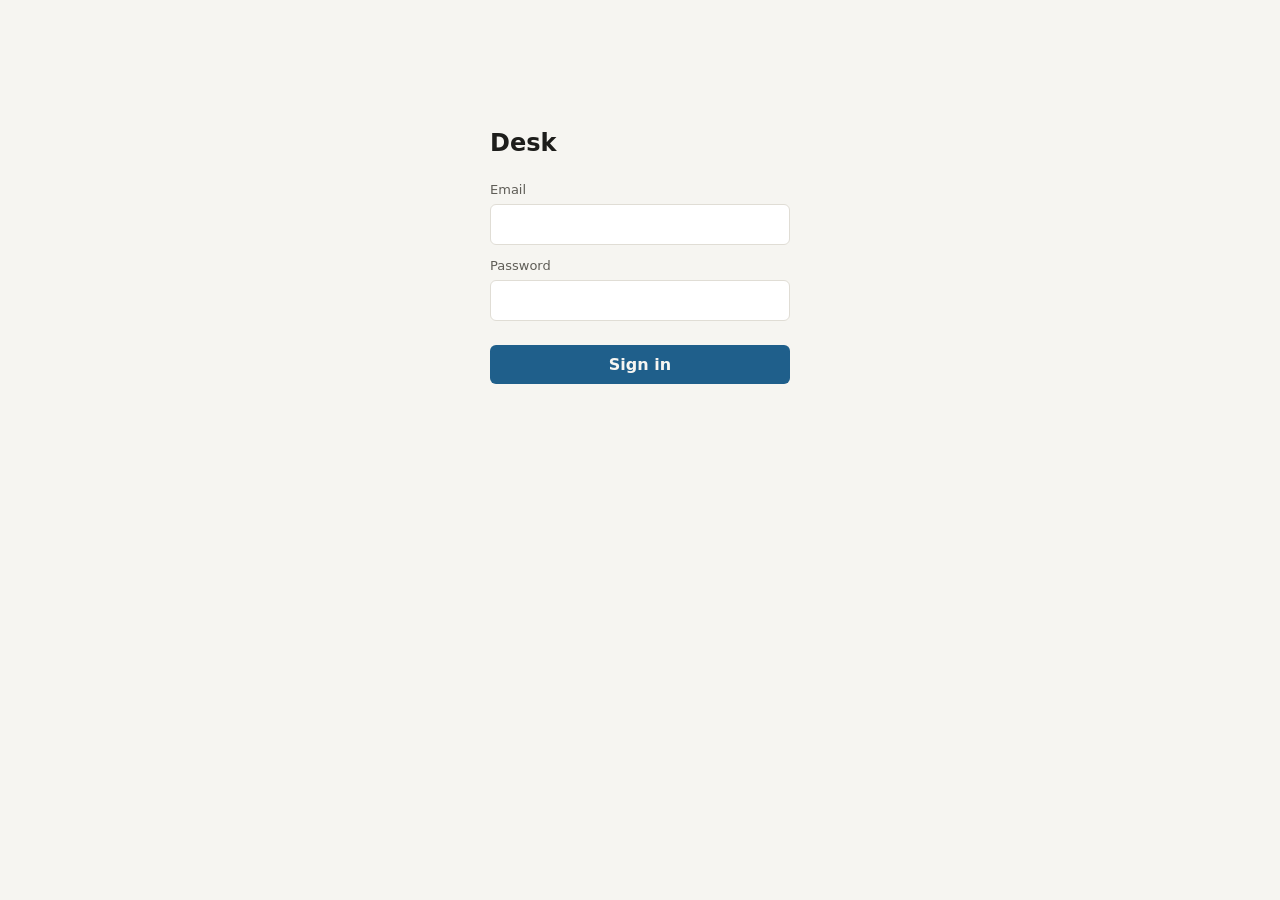
<file: index.html>
<!doctype html>
<html lang="en">
<head>
  <meta charset="utf-8">
  <meta name="viewport" content="width=device-width, initial-scale=1">
  <meta name="robots" content="noindex, nofollow">
  <meta name="referrer" content="no-referrer">
  <meta name="color-scheme" content="light dark">
  <!-- Raise this number, here and on the five files below, with every change, so browsers fetch the new files. -->
  <meta name="desk-version" content="48">
  <!-- The page may only load its own files and talk to the Desk's Supabase project. -->
  <meta http-equiv="Content-Security-Policy" content="default-src 'none'; script-src 'self'; style-src 'self'; img-src 'self' data:; connect-src https://sqkstllfyaqrkillnplq.supabase.co wss://sqkstllfyaqrkillnplq.supabase.co; manifest-src 'self'; base-uri 'none'; form-action 'none'">
  <title>Desk</title>
  <link rel="icon" type="image/png" sizes="32x32" href="icons/icon-32.png">
  <link rel="apple-touch-icon" href="icons/icon-180.png">
  <link rel="manifest" href="manifest.webmanifest">
  <meta name="theme-color" content="#f6f5f1" media="(prefers-color-scheme: light)">
  <meta name="theme-color" content="#161614" media="(prefers-color-scheme: dark)">
  <link rel="stylesheet" href="style.css?v=48">
</head>
<body>
  <main id="signin" class="signin" hidden>
    <h1>Desk</h1>
    <form id="signin-form" autocomplete="on">
      <label for="email">Email</label>
      <input id="email" name="email" type="email" autocomplete="username" required>
      <label for="password">Password</label>
      <input id="password" name="password" type="password" autocomplete="current-password" required>
      <button type="submit" class="primary">Sign in</button>
      <p id="signin-error" class="error" role="alert" hidden></p>
    </form>
  </main>

  <div id="app" hidden>
    <header class="topbar">
      <h1>Desk</h1>
      <nav id="filters" class="filters" aria-label="Organisation"></nav>
      <div class="bar-right">
        <span id="live" class="live" title="Connection to the Desk">Connecting</span>
        <button id="alerts" type="button" class="quiet" hidden>Turn on alerts</button>
      </div>
    </header>

    <div class="viewbar">
    <nav id="views" class="views" aria-label="Section"></nav>

    <div class="searchbar" role="search">
      <input id="search" type="search" placeholder="Search this page" title="Search this page" aria-label="Search this page" autocomplete="off" spellcheck="false" maxlength="200">
      <button id="search-clear" type="button" class="quiet" hidden>Clear</button>
      <span id="search-count" class="search-count" aria-live="polite"></span>
    </div>
    </div>

    <p id="notice" class="notice" role="status" hidden></p>

    <main>
      <p id="search-empty" class="empty search-empty" hidden></p>
      <section aria-label="Today" data-view="today" class="today">
        <div id="cv-new" class="tsec cv-block cv-new" hidden></div>
        <div class="today-grid">
          <div id="cv-next" class="tsec cv-block"></div>
          <div id="cv-calls" class="tsec cv-block" hidden></div>
          <div id="cv-tasks" class="tsec cv-block"></div>
          <div id="cv-inbox" class="tsec cv-block"></div>
          <div id="cv-coming" class="tsec cv-block" hidden></div>
          <div id="cv-work" class="tsec cv-block" hidden></div>
          <div id="cv-review" class="tsec cv-block"></div>
          <div id="cv-note" class="tsec cv-block">
            <div class="tsec-head cv-head"><h2 class="tsec-name">Quick capture</h2></div>
            <form id="cvnote-form" class="note-form cv-pad" autocomplete="off">
              <textarea id="cvnote-body" rows="2" maxlength="20000" placeholder="Write a task or a note" aria-label="Quick capture"></textarea>
              <div class="note-row">
                <select id="cvnote-space" aria-label="Organisation"></select>
                <button id="cvnote-task" type="button" class="btn">Add as task</button>
                <button id="cvnote-save" type="submit" class="primary">Save note</button>
              </div>
              <p id="cvnote-error" class="error" role="alert" hidden></p>
              <p id="cvnote-ok" class="fine" role="status" hidden>Saved. You can find it in Notes.</p>
            </form>
          </div>
        </div>
      </section>

      <section aria-label="Inbox" data-view="inbox" class="inbox">
        <div id="list-inbox" class="inbox-grid"></div>
      </section>

      <section aria-labelledby="h-plans" data-view="projects">
        <h2 id="h-plans">Projects</h2>
        <div id="project-changes" class="project-bar"></div>
        <div id="project-keydates" class="project-bar"></div>
        <div class="task-tools"><button id="plan-add" type="button" class="btn">Add a project</button></div>
        <p id="projects-empty" class="empty" hidden>You have no projects here yet. Add one for anything that will take more than a single task.</p>
        <div id="list-proj" class="attn-list"></div>
        <details id="box-decisions">
          <summary>Decisions from your meetings · <span id="n-decisions" class="count"></span></summary>
          <div id="list-decisions" class="rows"></div>
        </details>
      </section>

      <section aria-labelledby="h-tasks" data-view="tasks">
        <h2 id="h-tasks">Tasks <span id="n-tasks" class="count"></span></h2>
        <div class="tasks-grid">
          <div class="tasks-side">
            <details id="box-suggested">
              <summary>Suggested tasks · <span id="n-suggested" class="count"></span></summary>
              <div id="list-suggested" class="rows"></div>
              <details id="box-later-sug" class="sub-box">
                <summary>Later <span id="n-later-sug" class="count"></span></summary>
                <div id="list-later-sug" class="rows"></div>
              </details>
              <details id="box-closed-sug" class="sub-box">
                <summary>Closed in the last 24 hours <span id="n-closed-sug" class="count"></span></summary>
                <div id="list-closed-sug" class="rows"></div>
              </details>
            </details>
          </div>
          <div class="tasks-main">
            <form id="task-form" class="task-form" autocomplete="off">
              <input id="task-title" type="text" placeholder="Add a task in your own words, e.g. “payroll run every other Friday”" maxlength="500" required aria-label="New task">
              <button id="task-add" type="submit" class="btn">Add</button>
            </form>
            <div id="task-tools" class="task-tools"></div>
            <div id="list-tasks"></div>
            <details id="box-tasks-done">
              <summary>Done in the last 24 hours <span id="n-tasks-done" class="count"></span></summary>
              <div id="list-tasks-done" class="rows with-check"></div>
            </details>
          </div>
        </div>
      </section>

      <section aria-labelledby="h-work" data-view="work">
        <h2 id="h-work">Work</h2>
        <p id="work-month" class="fine work-month"></p>
        <div id="list-work"></div>
      </section>

      <section aria-labelledby="h-meetings" data-view="meetings">
        <h2 id="h-meetings">Meetings <span id="n-meetings" class="count"></span></h2>
        <div id="list-meetings"></div>
      </section>

      <section aria-labelledby="h-notes" data-view="notes">
        <h2 id="h-notes">Notes</h2>
        <form id="note-form" class="note-form" autocomplete="off">
          <textarea id="note-body" rows="2" maxlength="20000" placeholder="Write a note" aria-label="New note"></textarea>
          <div class="note-row">
            <select id="note-space" aria-label="Organisation"></select>
            <select id="note-plan" aria-label="Plan"></select>
            <button id="note-save" type="submit" class="primary">Save</button>
          </div>
          <p id="note-error" class="error" role="alert" hidden></p>
        </form>
        <div id="list-notes" class="notes-list"></div>
      </section>

      <section aria-labelledby="h-links" data-view="links">
        <div class="links-head">
          <h2 id="h-links">Links</h2>
          <button id="links-edit" type="button" class="btn" aria-pressed="false">Edit or remove links</button>
        </div>
        <form id="link-form" class="link-form" autocomplete="off" novalidate>
          <input id="link-label" type="text" maxlength="60" placeholder="Name" aria-label="Name of the link">
          <input id="link-url" type="text" inputmode="url" maxlength="1000" placeholder="Address, such as example.com/page" aria-label="Address of the page" autocapitalize="off" spellcheck="false">
          <select id="link-space" aria-label="Organisation"></select>
          <input id="link-section" type="text" maxlength="40" list="link-sections" placeholder="Section (optional)" aria-label="Section of the link, optional">
          <datalist id="link-sections"></datalist>
          <button id="link-save" type="submit" class="primary">Add a link</button>
          <p id="link-error" class="error" role="alert" hidden></p>
        </form>
        <div id="list-links"></div>
      </section>

      <details id="box-later">
        <summary>Later <span id="n-later" class="count"></span></summary>
        <div id="list-later" class="rows"></div>
      </details>

      <details id="box-closed">
        <summary>Closed in the last 24 hours <span id="n-closed" class="count"></span></summary>
        <div id="list-closed" class="rows"></div>
      </details>
    </main>

    <footer class="foot">
      <span id="updated" class="updated"></span>
      <button id="signout" type="button" class="quiet">Sign out</button>
    </footer>

    <div id="toast" class="toast" role="status" aria-live="polite" hidden>
      <span id="toast-text"></span>
      <button id="toast-undo" type="button" class="quiet">Undo</button>
    </div>

    <dialog id="plan-dialog" class="task-dialog" aria-labelledby="pd-heading">
      <form id="pd-form" method="dialog" autocomplete="off">
        <header class="dlg-head">
          <h2 id="pd-heading">Project</h2>
          <button id="pd-close" type="button" class="dlg-close" aria-label="Close">×</button>
        </header>
        <div class="dlg-body">
          <div id="pd-space-box" hidden>
            <label for="pd-space">Organisation</label>
            <select id="pd-space"><option value="metaculus">Metaculus</option><option value="cea">CEA</option><option value="personal">Personal</option></select>
          </div>
          <label for="pd-name">Name</label>
          <input id="pd-name" type="text" maxlength="200" required>
          <div class="td-row">
            <div><label for="pd-kind">Kind</label><select id="pd-kind"><option value="project">Project</option><option value="area">Ongoing area</option></select></div>
            <div><label for="pd-parent">Part of</label><select id="pd-parent"></select></div>
          </div>
          <p id="pd-parent-note" class="fine" hidden>This one has topics, so it cannot be a topic of another. Move its topics first.</p>
          <div class="td-row">
            <div><label for="pd-stage">Stage</label><select id="pd-stage"></select></div>
            <div><label for="pd-target">Target date</label><input id="pd-target" type="date"></div>
          </div>
          <label for="pd-what">What it is</label>
          <textarea id="pd-what" rows="4" maxlength="4000"></textarea>
          <label for="pd-next">Next step</label>
          <input id="pd-next" type="text" maxlength="300">
          <label for="pd-after">Comes after (what it depends on)</label>
          <input id="pd-after" type="text" maxlength="300">
          <label for="pd-people">People</label>
          <input id="pd-people" type="text" maxlength="300">
          <label for="pd-tools">Tools</label>
          <input id="pd-tools" type="text" maxlength="300">
          <p id="pd-error" class="error" role="alert" hidden></p>
        </div>
        <div class="dlg-foot td-actions">
          <button id="pd-save" type="submit" class="primary">Save</button>
          <button id="pd-cancel" type="button" class="btn subtle">Cancel</button>
        </div>
      </form>
    </dialog>

    <dialog id="task-dialog" class="task-dialog" aria-labelledby="td-heading">
      <form id="td-form" method="dialog" autocomplete="off">
        <header class="dlg-head">
          <h2 id="td-heading">Task</h2>
          <button id="td-close" type="button" class="dlg-close" aria-label="Close">×</button>
        </header>
        <div id="td-body" class="dlg-body">
          <p id="td-hint" class="hint" hidden></p>
          <label for="td-title">Task</label>
          <input id="td-title" type="text" maxlength="300" required>
          <div class="td-row">
            <div><label for="td-horizon">Section</label>
              <select id="td-horizon"><option value="today">Today</option><option value="week">This week</option><option value="weeks">Next 2-3 weeks</option><option value="later">Later</option></select></div>
            <div><label for="td-due">Due date</label>
              <input id="td-due" type="date"></div>
          </div>
          <div class="td-row">
            <div><label for="td-space">Organisation</label>
              <select id="td-space"><option value="metaculus">Metaculus</option><option value="cea">CEA</option><option value="personal">Personal</option></select></div>
            <div><label for="td-project">Project</label>
              <select id="td-project"></select>
              <input id="td-project-new" type="text" maxlength="80" placeholder="New project name" aria-label="New project name" hidden></div>
          </div>
          <label class="td-urgent"><input id="td-urgent" type="checkbox"> Urgent</label>
          <details id="td-more" class="td-more">
            <summary>More</summary>
            <div class="fold-body">
              <label for="td-repeat">Repeats</label>
              <select id="td-repeat"><option value="">Does not repeat</option><option value="daily">Every day</option><option value="weekly">Every week</option><option value="biweekly">Every 2 weeks</option><option value="monthly">Every month</option></select>
              <label for="td-context">Background</label>
              <textarea id="td-context" rows="4" maxlength="4000"></textarea>
              <label>Steps</label>
              <div id="td-steps" class="td-steps"></div>
              <div class="td-row td-addlink">
                <input id="td-step-text" type="text" maxlength="200" placeholder="Add a step" aria-label="New step">
                <button id="td-step-add" type="button" class="btn">Add step</button>
              </div>
              <div id="td-related-box" hidden>
                <label>Related open work</label>
                <div id="td-related" class="td-related"></div>
              </div>
              <label for="td-notes">Notes</label>
              <textarea id="td-notes" rows="4" maxlength="20000"></textarea>
              <label>Links</label>
              <div id="td-links" class="td-links"></div>
              <div class="td-row td-addlink">
                <input id="td-link-label" type="text" maxlength="80" placeholder="Name" aria-label="Link name">
                <input id="td-link-url" type="url" maxlength="2000" placeholder="https://…" aria-label="Link address">
                <button id="td-link-add" type="button" class="btn">Add link</button>
              </div>
              <p id="td-source" class="hint" hidden></p>
            </div>
          </details>
          <p id="td-error" class="error" role="alert" hidden></p>
          <div id="td-extra" class="td-extra">
            <button id="td-done" type="button" class="btn">Mark done</button>
            <button id="td-drop" type="button" class="btn subtle">Drop</button>
          </div>
        </div>
        <div class="dlg-foot td-actions">
          <button id="td-save" type="submit" class="primary">Save</button>
          <button id="td-cancel" type="button" class="btn subtle">Cancel</button>
        </div>
      </form>
    </dialog>
  </div>

  <script src="vendor/supabase-2.119.0.js?v=48"></script>
  <script src="config.js?v=48"></script>
  <script src="format.js?v=48"></script>
  <script src="app.js?v=48"></script>
</body>
</html>
</file>
<file: style.css>
/* ==========================================================================
   Desk design system (version 45)

   Attention has three looks, used the same way in every view:
     Needs you  red (--danger) for now, overdue, urgent, failed, past the limit;
                amber (--warning) for soon, slipping, on the day.
                Said in state text (.st.att-now / .st.att-soon) or a pill (.pill.att-now / .pill.att-soon).
     Active     normal text, no colour.
     Quiet      muted grey, normal weight, smaller (.att-quiet, .is-quiet rows, .empty, zero counts).
   Only one thing per row is loud. Blue (--accent) is for links and the one primary action of a form.

   Organisation colour: Metaculus purple, CEA green, Personal blue (--org-*). It is the 3px bar on the left edge of
   every row, tile or line that belongs to one organisation (.org + .org-<space>), a dot before its name (.org-dot),
   and the organisation filter. The left edge is used for nothing else.

   Text: one typeface, three styles: title (600, ink), body (400), quiet (400, muted, smaller).
   Titles are --fs-title (rows that truncate) or --fs-title-sm (rows that show everything, .row.full).
   Numbers, dates, counts and money use tabular figures.

   Rows (.rows > .row): [check] title and one quiet line | state | date | count | actions | chevron. A list is a CSS grid
   and every row a subgrid, so columns line up across rows. Cells line up with the top line of the row.
   Inbox rows and task rows (.row.full, also key dates and meetings that cannot be opened) show their full title and
   their full context line, wrapped; their rows may differ in height. Every other row truncates its title and quiet line
   with an ellipsis, because opening the row shows the rest. State text and pills are never clipped or covered.
   Actions have their own column (.row-acts) before the chevron: always visible, quiet (muted) until the row is hovered
   or focused. They never overlay anything. On a phone a row stacks: title and quiet line, state and date, and the
   actions on their own line at the bottom, right-aligned.
   New since your last visit: a quiet "New" with a small dot (.new-mark) goes first in the quiet line of a row (or the head of a change line); it is never a pill and never coloured.
   Opening a row shows .fold-body under it: the same indent, background and chevron everywhere.
   Inbox and Tasks are lists of separate cards (#list-inbox .item-row, #list-tasks .trow): surface, hairline border, 10px radius, the 3px
   organisation edge, a 10px gap (8px on a phone). An opened card is clearly different: head --open-head, the card outlined in its
   organisation colour with a 5px left edge, the opened area on --open-body under a --open-line rule. Inside it every part sits in its own
   box (.sect: --section-bg, --open-line, radius 8px) under a small label (.sect-label): Summary, the original message (its fold
   summary is the label), Steps, What you can do (Reply is the one filled button), and "Or tell the Desk what to do" (--tell-bg).
   The same cards on Today (the inbox items and tasks in #cv-inbox and #cv-tasks) and on Projects (#list-proj .row.proj): an opened
   project holds Where it stands, Open now, Add an update (tinted), Key dates, Tasks, Topics, The plan, Review, Notes, Change log and
   What you can do, each in a .sect box under its own label.
   Spacing 4/8/12/16/24; one radius for containers, one for controls; hairline borders; no shadows, no gradients.
   ========================================================================== */
:root {
  --bg: #f6f5f1;
  --surface: #ffffff;
  --surface-quiet: #f1f0eb;
  --fold-bg: #f2f1ec;
  --ink: #1d1d1b;
  --muted: #5f5d57;
  --line: #e0ddd5;
  --accent: #1f5f8b;
  --danger: #b3261e;
  --warning: #8a5a00;
  --ok: #1e7a46;
  --org-metaculus: #6a4cc0;
  --org-cea: #1b7d4a;
  --org-personal: #2b67b5;
  --on-org: #ffffff;
  --s1: 4px; --s2: 8px; --s3: 12px; --s4: 16px; --s5: 24px;
  --radius: 10px;
  --radius-ctl: 6px;
  --fs-title: 1rem;
  --fs-title-sm: 0.9375rem;
  --row-line: 1.4rem;
  --fs-body: 0.9375rem;
  --fs-quiet: 0.8125rem;
  /* older names, kept for the rules below */
  --today: var(--danger);
  --late: var(--danger);
  --soon: var(--warning);
  --open-bg: var(--fold-bg);
  --ok-ink: var(--ok);
  /* the opened inbox item or task (cards) */
  --open-head: #ffffff;
  --open-body: #e9e6dc;
  --open-line: #cbc7ba;
  --section-bg: #ffffff;
  --tell-bg: #eaf2f8;
  --tell-line: #b5cfe2;
}
@media (prefers-color-scheme: dark) {
  :root {
    --bg: #161614;
    --surface: #1f1f1c;
    --surface-quiet: #1b1b19;
    --fold-bg: #282824;
    --ink: #ecebe6;
    --muted: #a6a39a;
    --line: #37362f;
    --accent: #7fb6dc;
    --danger: #ff8f85;
    --warning: #e8b75a;
    --ok: #4fc47e;
    --org-metaculus: #a990f5;
    --org-cea: #55c98a;
    --org-personal: #6fa8ee;
    --on-org: #161614;
    --open-head: #33322c;
    --open-body: #3b3a33;
    --open-line: #55534a;
    --section-bg: #2a2925;
    --tell-bg: #18222c;
    --tell-line: #3d5a73;
  }
}

* { box-sizing: border-box; }
html { -webkit-text-size-adjust: 100%; }
body {
  margin: 0;
  background: var(--bg);
  color: var(--ink);
  font: 16px/1.45 system-ui, -apple-system, "Segoe UI", Roboto, sans-serif;
}
[hidden] { display: none !important; }
h1 { font-size: 1.15rem; margin: 0; font-weight: 600; }
h2 { font-size: 0.8125rem; text-transform: uppercase; letter-spacing: 0.08em; color: var(--muted); margin: 24px 0 12px; font-weight: 600; }
h3, h4 { font-weight: 600; }
button, input, select, textarea { font: inherit; color: inherit; }
button { cursor: pointer; }
:focus-visible { outline: 2px solid var(--accent); outline-offset: 2px; }
.sr-only, .run-sr { position: absolute; width: 1px; height: 1px; margin: -1px; padding: 0; overflow: hidden; clip: rect(0 0 0 0); white-space: nowrap; border: 0; }

/* ---------- Organisation colour ---------- */
.org-metaculus { --org: var(--org-metaculus); }
.org-cea { --org: var(--org-cea); }
.org-personal { --org: var(--org-personal); }
.org { border-left: 3px solid var(--org); }
.org-dot { display: inline-block; flex: none; width: 8px; height: 8px; border-radius: 50%; background: var(--org); }

/* ---------- Attention ---------- */
.att-now { color: var(--danger); font-weight: 600; }
.att-soon { color: var(--warning); font-weight: 600; }
.att-quiet { color: var(--muted); font-weight: 400; font-size: var(--fs-quiet); }
.st { font-size: var(--fs-body); }
.pill {
  display: inline-block; padding: 0 8px; border: 1px solid var(--line); border-radius: 999px; line-height: 1.6;
  color: var(--ink); background: transparent; white-space: nowrap; font-size: var(--fs-quiet); font-weight: 400;
}
.pill.att-now { border-color: var(--danger); color: var(--danger); }
.pill.att-soon { border-color: var(--warning); color: var(--warning); }
.count, .filter-n, .row-date, .row-count, .when, .when-ago, .run-cost, .kd-date, .due, .cv-t, .run-ev-time, .run-mark { font-variant-numeric: tabular-nums; }
.count { color: var(--muted); font-weight: 400; font-size: var(--fs-quiet); }
.empty { color: var(--muted); margin: 0; font-size: var(--fs-quiet); font-weight: 400; }
.fine, .meta, .hint, .reason { color: var(--muted); font-size: var(--fs-quiet); font-weight: 400; }
.fine { margin: 4px 0 0; }
.hint { margin: 8px 0 0; }
.reason { margin: 0; }
.error { color: var(--danger); font-size: var(--fs-body); }

/* ---------- Controls ---------- */
.primary { padding: 8px 16px; min-height: 36px; border: 0; border-radius: var(--radius-ctl); background: var(--accent); color: var(--bg); font-weight: 600; }
.btn {
  display: inline-flex; align-items: center; padding: 4px 12px; min-height: 32px;
  border: 1px solid var(--line); border-radius: var(--radius-ctl);
  background: transparent; color: var(--ink); font-size: var(--fs-body); text-decoration: none; line-height: 1.3; font-weight: 400;
}
.btn:hover { border-color: var(--muted); }
.btn.subtle { color: var(--muted); border-color: transparent; }
.btn.small, .primary.small { font-size: var(--fs-quiet); min-height: 30px; padding: 4px 10px; }
.btn:disabled { opacity: 0.6; cursor: default; }
.btn.danger { color: var(--danger); border-color: var(--danger); }
.btn.join { background: var(--accent); border-color: var(--accent); color: var(--bg); font-weight: 600; }
.btn.join.big { min-height: 40px; padding: 8px 24px; }
.quiet { border: 0; background: none; color: var(--muted); font-size: var(--fs-quiet); padding: 4px 0; text-decoration: underline; text-underline-offset: 3px; font-weight: 400; }
.ref { border: 0; background: none; padding: 0; text-align: left; color: var(--accent); font-size: var(--fs-body); }
.ref:hover { text-decoration: underline; text-underline-offset: 3px; }
.chip {
  display: inline-block; padding: 0 8px; margin: 0 2px; border: 1px solid var(--line); border-radius: 999px;
  font-size: var(--fs-quiet); line-height: 1.5; color: var(--accent); text-decoration: none; white-space: nowrap;
  max-width: 100%; overflow: hidden; text-overflow: ellipsis; vertical-align: bottom;
}
.chip:hover { border-color: var(--accent); }
.kind { font-size: var(--fs-quiet); color: var(--muted); border: 1px solid var(--line); border-radius: 999px; padding: 0 8px; flex: none; }
.made { font-size: var(--fs-quiet); color: var(--muted); }
.actions { display: flex; flex-wrap: wrap; align-items: center; gap: 8px; margin-top: 12px; }
.react-group { display: inline-flex; flex-wrap: wrap; align-items: center; gap: 4px; max-width: 100%; }
.btn.react { justify-content: center; min-width: 36px; font-size: 1rem; line-height: 1; }
.btn.react[aria-pressed="true"], .btn.react[aria-pressed="true"]:disabled { opacity: 1; background: var(--fold-bg); border-color: var(--muted); }
.react-group .fine { margin: 0 0 0 4px; }
.react-line { margin: 4px 0 0; }
.later { position: relative; display: inline-flex; align-items: center; }
.later .choices { display: none; }
.later.open .choices {
  display: flex; flex-direction: column; gap: 4px; position: absolute; right: 0; top: calc(100% + 4px); z-index: 4;
  padding: 8px; background: var(--surface); border: 1px solid var(--line); border-radius: var(--radius-ctl);
}
.later.open .choices .btn { white-space: nowrap; justify-content: flex-start; }
.fold-body .later.open .choices { right: auto; left: 0; }

/* ---------- Page frame ---------- */
.signin { max-width: 340px; margin: 14vh auto 0; padding: 0 20px; }
.signin h1 { font-size: 1.5rem; margin-bottom: 20px; }
.signin label { display: block; font-size: var(--fs-quiet); color: var(--muted); margin: 12px 0 4px; }
.signin input { width: 100%; padding: 8px 12px; border: 1px solid var(--line); border-radius: var(--radius-ctl); background: var(--surface); }
.signin button { width: 100%; margin-top: 24px; }

.topbar {
  position: sticky; top: 0; z-index: 2;
  display: flex; flex-wrap: wrap; align-items: center; gap: 8px 16px;
  padding: 8px max(20px, calc((100% - 1240px) / 2 + 20px));
  background: var(--bg);
  border-bottom: 1px solid var(--line);
}
.filters { display: flex; flex-wrap: wrap; gap: 8px; }
.filter {
  position: relative; display: inline-flex; align-items: center; gap: 6px; padding: 4px 12px; min-height: 36px;
  border: 1px solid var(--line); border-radius: 999px; background: transparent; font-size: var(--fs-body); color: var(--ink);
}
.filter.on { background: var(--ink); color: var(--bg); border-color: var(--ink); }
.org-filter { border-color: var(--line); }
.org-filter:hover { border-color: var(--org); }
.org-filter.on { background: var(--org); border-color: var(--org); color: var(--on-org); }
.org-filter.on .org-dot { background: var(--on-org); }
.bar-right { margin-left: auto; display: flex; align-items: center; gap: 12px; }
.live { font-size: var(--fs-quiet); color: var(--muted); }
.live::before { content: ""; display: inline-block; width: 8px; height: 8px; border-radius: 50%; margin-right: 6px; background: var(--warning); }
.live.ok::before { background: var(--muted); }
.upd-dot { position: absolute; top: -3px; right: -2px; width: 9px; height: 9px; border-radius: 50%; background: var(--danger); border: 2px solid var(--bg); pointer-events: none; }

.notice { width: calc(100% - 40px); max-width: 1200px; margin: 12px auto 0; padding: 8px 12px; border: 1px solid var(--danger); border-radius: var(--radius-ctl); color: var(--danger); font-size: var(--fs-body); }
main { max-width: 1240px; margin: 0 auto; padding: 0 20px 20px; }
.updated { max-width: 1240px; margin: 0 auto; padding: 8px 20px 40px; color: var(--muted); font-size: var(--fs-quiet); }

.views { display: flex; gap: 4px; max-width: 1240px; margin: 0 auto; padding: 12px 20px 0; border-bottom: 1px solid var(--line); }
.view { padding: 8px 12px; border: 0; border-bottom: 2px solid transparent; background: none; color: var(--muted); font-size: var(--fs-body); font-variant-numeric: tabular-nums; white-space: nowrap; }
.view.on { color: var(--ink); border-bottom-color: var(--ink); font-weight: 600; }

.searchbar { display: flex; align-items: center; gap: 12px; max-width: 1240px; margin: 0 auto; padding: 12px 20px 0; }
#search { flex: 1; min-width: 0; padding: 8px 12px; min-height: 40px; border: 1px solid var(--line); border-radius: 999px; background: var(--surface); font-size: 1rem; }
#search::-webkit-search-cancel-button { -webkit-appearance: none; appearance: none; }
.search-count { font-size: var(--fs-quiet); color: var(--muted); white-space: nowrap; font-variant-numeric: tabular-nums; }
.search-empty { margin: 16px 0; }

@media (max-width: 520px) {
  .notice { width: calc(100% - 28px); }
  .topbar { padding: 8px 14px; }
  main { padding: 0 14px 20px; }
  .bar-right { width: 100%; margin-left: 0; justify-content: space-between; }
  .views { padding: 8px 14px 0; gap: 0; overflow-x: auto; }
  .view { padding: 8px; }
  .searchbar { padding: 8px 14px 0; }
}

/* ---------- Containers: section cards, bars, groups ---------- */
.tsec { background: var(--surface); border: 1px solid var(--line); border-radius: var(--radius); margin-bottom: 12px; }
.tsec-head, .bar-head, .grp-head, details.earlier > summary, details.sub-box > summary, details.kd-done > summary,
details#box-later > summary, details#box-closed > summary, details#box-decisions > summary, details#box-tasks-done > summary, details#box-suggested > summary {
  display: flex; align-items: center; gap: 8px; min-height: 44px; padding: 8px 14px; list-style: none; font-weight: 600; font-size: var(--fs-body);
}
.tsec-head { border-bottom: 1px solid var(--line); }
details.tsec:not([open]) > .tsec-head { border-bottom: 0; }
summary { cursor: pointer; }
summary::-webkit-details-marker { display: none; }
.tsec-name, .bar-name, .grp-name { margin: 0; font: inherit; color: inherit; text-transform: none; letter-spacing: 0; }
.tsec-head .count, .bar-head .count, .grp-head .count { margin-left: auto; }
.tsec-head .meta, .bar-time { font-weight: 400; }
/* The one chevron cue: on bars, foldable sections and rows that open */
details > summary::before, .row-chev::before {
  content: ""; flex: none; width: 7px; height: 7px; margin: 0 4px 2px 2px;
  border-right: 2px solid var(--muted); border-bottom: 2px solid var(--muted); transform: rotate(-45deg); transition: transform 0.15s ease;
}
details[open] > summary::before, .row.is-open > .row-head .row-chev::before { transform: rotate(45deg); }
.message > summary { display: flex; align-items: center; gap: 4px; padding: 4px 0; color: var(--muted); font-size: var(--fs-quiet); font-weight: 400; min-height: 32px; }

.bar { background: var(--surface); border: 1px solid var(--line); border-radius: var(--radius); margin-bottom: 12px; }
.bar-body { border-top: 1px solid var(--line); }
.bar-body > .lines { padding: 4px 14px 12px; }
.bar-body > .rows { border: 0; border-radius: 0 0 var(--radius) var(--radius); }

details#box-later, details#box-closed, details#box-decisions, details#box-tasks-done, details#box-suggested, details.sub-box, details.earlier {
  background: var(--surface); border: 1px solid var(--line); border-radius: var(--radius); margin-top: 12px;
}
details#box-later > summary, details#box-closed > summary, details#box-decisions > summary, details.sub-box > summary, details.earlier > summary, details#box-tasks-done > summary { color: var(--muted); font-weight: 400; }
details#box-suggested { margin: 0 0 12px; }
details#box-suggested > .rows, details#box-later > .rows, details#box-closed > .rows, details#box-decisions > .rows, details.sub-box > .rows,
details.earlier > .rows, details#box-tasks-done > .rows { border-top: 1px solid var(--line); border-radius: 0 0 var(--radius) var(--radius); }
details.sub-box { margin: 0; border-width: 1px 0 0; border-radius: 0; }

.grp { margin-top: 24px; }
.grp-head { padding: 0 2px; min-height: 32px; }
.grp-name { font-size: var(--fs-quiet); text-transform: uppercase; letter-spacing: 0.06em; }
.grp-needs .grp-name { color: var(--danger); }
.grp-active .grp-name { color: var(--ink); }
.grp-quiet .grp-name { color: var(--muted); font-weight: 400; }
.grp > .rows { border: 1px solid var(--line); border-radius: var(--radius); margin-top: 4px; }
.grp-quiet > .rows { background: var(--surface-quiet); }
.theme { margin: 0; padding: 8px 12px 4px; font-size: var(--fs-quiet); font-weight: 600; color: var(--muted); }
.theme.day { padding: 0 2px; margin: 24px 0 8px; font-size: var(--fs-body); color: var(--ink); }
.theme.day:first-child { margin-top: 12px; }

/* ---------- Rows ---------- */
.rows {
  display: grid;
  grid-template-columns: [chk] auto [main] minmax(0, 1fr) [state] auto [date] auto [count] auto [acts] auto [chev] auto;
  align-content: start;
  background: var(--surface);
}
.rows > * { grid-column: 1 / -1; min-width: 0; }
.rows > .row, .rows > .unsorted-row { display: grid; grid-template-columns: subgrid; }
.unsorted-row > * { grid-column: 1 / -1; min-width: 0; }
.unsorted-row > .row { display: grid; grid-template-columns: subgrid; }
.rows > .empty { padding: 12px 14px; }
.rows > .btn { justify-self: start; margin: 8px 12px 12px; }
.row { position: relative; border-left: 3px solid transparent; border-top: 1px solid var(--line); }
.row.org { border-left-color: var(--org); }
.rows > :first-child, .unsorted-row:first-child > .row { border-top: 0; }
.row-head { position: relative; grid-column: 1 / -1; display: grid; grid-template-columns: subgrid; align-items: start; min-height: 60px; padding: 8px 12px 8px 9px; }
.row.opens > .row-head { cursor: pointer; }
.row.opens > .row-head:hover .row-title { text-decoration: underline; text-decoration-color: var(--line); text-underline-offset: 3px; }
.row-check { grid-column: chk; margin: 0 12px 0 0; align-self: start; }
.row-main { grid-column: main; min-width: 0; }
.row-meta { display: contents; }
.row-state { grid-column: state; display: flex; flex-wrap: wrap; align-items: center; gap: 0 6px; max-width: 20rem; min-width: 0; }
.row-date { grid-column: date; text-align: right; color: var(--muted); font-size: var(--fs-quiet); }
.row-date > * { display: inline-block; max-width: 100%; }
.row-count { grid-column: count; text-align: right; font-size: var(--fs-body); min-width: 2ch; }
.row-acts { grid-column: acts; display: flex; align-items: center; justify-content: flex-end; gap: 4px; }
.row-chev { grid-column: chev; display: flex; align-items: center; justify-content: center; width: 20px; }
/* Every cell sits on the top line of the row: as tall as one line of the title */
.row-state, .row-date, .row-count, .row-acts, .row-chev, .row-check { min-height: var(--row-line); }
.row-date, .row-count { line-height: var(--row-line); }
.row-acts { height: var(--row-line); }
.row:not(.opens) .row-chev::before { visibility: hidden; }
.row-state, .row-date, .row-count, .row-acts, .row-chev { margin-left: 12px; }
.row-date, .row-count, .row-acts, .row-chev { white-space: nowrap; }
.row-state:empty, .row-date:empty, .row-count:empty, .row-acts:empty { margin-left: 0; }
.row-state > * { min-width: 0; flex: 0 1 auto; }
.row-state > .st { overflow-wrap: anywhere; }
.row-title {
  display: block; width: 100%; max-width: 100%; margin: 0; padding: 0; border: 0; background: none; text-align: left;
  font-size: var(--fs-title); font-weight: 600; line-height: var(--row-line); color: var(--ink); white-space: nowrap; overflow: hidden; text-overflow: ellipsis;
}
.row.is-open > .row-head .row-title { white-space: normal; overflow-wrap: anywhere; }
/* Rows that show everything (inbox, tasks, key dates, meetings that do not open): the title and the quiet line wrap */
.row.full .row-title { font-size: var(--fs-title-sm); white-space: normal; overflow: visible; text-overflow: clip; overflow-wrap: anywhere; }
.row.full .row-sub { display: block; white-space: normal; overflow: visible; overflow-wrap: anywhere; min-height: 0; }
.row.full .row-sub > * { display: inline; flex: none; max-width: none; overflow: visible; text-overflow: clip; white-space: normal; }
.row.full .row-sub > :first-child:not(:last-child) { max-width: none; }
.row.full .row-sub > * + *::before { content: none; }
.row.full .row-sub > :not(:last-child)::after { content: "·"; display: inline; margin: 0 6px; }
.row.full .row-sub .project-pill, .row.full .row-sub .ref { display: inline; text-align: left; overflow-wrap: anywhere; }
button.row-title { cursor: pointer; }
.row-sub {
  display: flex; min-width: 0; margin: 2px 0 0; min-height: 1.35em; line-height: 1.35;
  color: var(--muted); font-size: var(--fs-quiet); font-weight: 400; white-space: nowrap; overflow: hidden;
}
.row-sub > * { flex: 0 0 auto; min-width: 0; overflow: hidden; text-overflow: ellipsis; white-space: nowrap; color: inherit; font-size: inherit; font-weight: 400; }
.row-sub > :first-child:not(:last-child) { max-width: 60%; }
.row-sub > :last-child { flex: 0 1 auto; }
.row-sub > * + *::before { content: "·"; display: inline-block; margin: 0 6px; }
.row-sub .project-pill { border: 0; background: none; padding: 0; cursor: pointer; text-decoration: none; text-align: left; }
.row-sub button.project-pill:hover { text-decoration: underline; text-underline-offset: 2px; }
.row-sub .ref { color: var(--accent); font-size: inherit; }
.row.is-quiet .row-title, .row.is-quiet .row-count { color: var(--muted); font-weight: 400; }
.row.is-quiet > .row-head { background: transparent; }
.card-count.is-zero { color: var(--muted); font-size: var(--fs-quiet); }
.row > .fold-body { grid-column: 1 / -1; margin: 0 12px 12px 9px; }
.rows.with-check > .row > .fold-body, .rows.with-check > .unsorted-row > .row > .fold-body { margin-left: 43px; }
/* Actions have their own column at the right end, before the chevron. Always there, quiet until the row is hovered or focused.
   They never sit on top of anything. On a phone they get their own line (see the narrow rules below). */
@media (hover: hover) and (pointer: fine) {
  .row-acts .btn:not(.join), .row-acts .quiet { color: var(--muted); border-color: transparent; background: transparent; }
  .row-head:hover .row-acts .btn:not(.join), .row-head:focus-within .row-acts .btn:not(.join),
  .row-head:hover .row-acts .quiet, .row-head:focus-within .row-acts .quiet { color: var(--ink); }
  .row-acts .btn:not(.join):hover, .row-acts .btn:not(.join):focus-visible { border-color: var(--muted); }
}
.row-acts .btn, .row-acts .quiet { white-space: nowrap; }
.row-acts .made { font-size: var(--fs-quiet); }
.row.confirmed { border-color: var(--line); }

/* The one fold look */
.fold-body { margin-top: 8px; padding: 12px 14px; background: var(--fold-bg); border-radius: var(--radius-ctl); min-width: 0; }
.fold-body .fold-body { background: var(--surface); }
.fold-body > :first-child { margin-top: 0; }
.fold-body .body { margin: 0; padding: 0; border-left: 0; }
.fold-body .comment { padding: 6px 0; border-left: 0; margin-bottom: 0; }
.fold-body .comment + .comment { border-top: 1px solid var(--line); }
.fold-body .file, .fold-body .subject, .fold-body .said:first-child, .fold-body .gist:first-child { margin-top: 0; }
.fold-body code { background: var(--surface); }
.fold-body .rows { border: 1px solid var(--line); border-radius: var(--radius-ctl); margin-top: 4px; }
.start-panel > details.message { margin-bottom: 8px; }
.source-meta { margin: 0; }
.task-open > .source-meta + .message { margin-top: 4px; }

/* Text inside folds */
.gist { margin: 4px 0 0; font-size: var(--fs-body); overflow-wrap: anywhere; }
.pre { white-space: pre-wrap; overflow-wrap: anywhere; }
.para { margin: 0 0 8px; overflow-wrap: anywhere; }
.para:last-child { margin-bottom: 0; }
.mention { color: var(--accent); }
.quoted { display: inline-block; color: var(--muted); font-style: italic; }
code { font: 0.86em ui-monospace, SFMono-Regular, Menlo, Consolas, monospace; background: var(--bg); border: 1px solid var(--line); border-radius: 4px; padding: 0 4px; }
.raw { white-space: pre-wrap; color: var(--muted); }
.subject { margin: 4px 0 0; font-weight: 600; overflow-wrap: anywhere; }
.file { margin: 0 0 4px; font-weight: 600; overflow-wrap: anywhere; }
.comment { padding: 8px 0; margin-bottom: 8px; font-size: var(--fs-body); }
.comment-head { margin: 0 0 4px; font-size: var(--fs-quiet); color: var(--muted); }
.anchor { font-weight: 400; }
.body { margin: 4px 0 0; overflow-wrap: anywhere; }
.message { margin-top: 8px; font-size: var(--fs-body); }
.said { margin-top: 8px; }
.said + .said { margin-top: 12px; padding-top: 8px; border-top: 1px solid var(--line); }
.said-from { margin: 0; font-size: var(--fs-quiet); color: var(--muted); }
.said .body { margin-top: 4px; }
.said-detail { margin: 4px 0 0; }
.owed-head { margin: 12px 0 4px; font-size: var(--fs-quiet); color: var(--muted); font-weight: 600; }
.owed { margin-top: 8px; }
.owed-row { display: block; width: 100%; padding: 6px 8px; margin: 0 0 2px -8px; border: 0; border-radius: var(--radius-ctl); background: none; text-align: left; font-size: var(--fs-body); max-width: calc(100% + 8px); }
.owed-row:hover { background: var(--surface); }
.owed-title { display: block; color: var(--accent); overflow-wrap: anywhere; }
.owed-why { display: block; color: var(--muted); font-size: var(--fs-quiet); overflow-wrap: anywhere; }
.closed-ref { color: var(--muted); font-size: var(--fs-body); }
.td-link { display: flex; align-items: center; gap: 8px; margin-bottom: 4px; }

/* Confirmation */
.confirmed { position: relative; }
.confirmed > *:not(.stamp) { opacity: 0.25; transition: opacity 0.2s ease; }
.stamp { position: absolute; inset: 0; display: flex; align-items: center; justify-content: center; font-weight: 600; font-size: 1rem; color: var(--ok); animation: stamp-in 0.22s ease-out; }
.confirmed.dismissed .stamp { color: var(--muted); }
@keyframes stamp-in { from { transform: scale(0.8); opacity: 0; } to { transform: scale(1); opacity: 1; } }
.leaving {
  overflow: hidden; opacity: 0; min-height: 0 !important;
  padding-top: 0 !important; padding-bottom: 0 !important; border-top-width: 0 !important; border-bottom-width: 0 !important;
  transition: height 0.28s ease, opacity 0.22s ease, padding 0.28s ease, margin 0.28s ease;
}
.leaving > .row-head { min-height: 0; }
.toast {
  position: fixed; left: 50%; bottom: 24px; transform: translateX(-50%); z-index: 5;
  display: flex; align-items: center; gap: 12px; padding: 8px 16px;
  background: var(--ink); color: var(--bg); border-radius: 999px; font-size: var(--fs-body); max-width: calc(100vw - 28px);
  animation: stamp-in 0.2s ease-out;
}
.toast .quiet { color: var(--bg); }
.flash { animation: flash 2.2s ease-out; }
@keyframes flash { 0%, 55% { outline: 3px solid var(--accent); outline-offset: -3px; } 100% { outline: 3px solid transparent; outline-offset: -3px; } }
@media (prefers-reduced-motion: reduce) { .stamp, .toast, .flash { animation: none; } }

/* ---------- Tasks ---------- */
.task-form { display: flex; flex-wrap: wrap; gap: 8px; margin-bottom: 12px; }
.task-form input, .task-form select, .task-when {
  padding: 4px 10px; min-height: 36px; border: 1px solid var(--line); border-radius: var(--radius-ctl); background: var(--surface); font-size: var(--fs-body);
}
#task-title { flex: 1 1 260px; }
.task-tools { display: flex; flex-wrap: wrap; align-items: center; gap: 8px; margin-bottom: 12px; }
.task-tools .gap { width: 8px; }
.project { color: var(--muted); border: 1px solid var(--line); border-radius: 999px; padding: 4px 12px; background: none; font-size: var(--fs-quiet); min-height: 32px; }
.project.on { background: var(--ink); color: var(--bg); border-color: var(--ink); }
.trow input.round {
  appearance: none; -webkit-appearance: none; width: 22px; height: 22px; flex: none;
  border: 2px solid var(--muted); border-radius: 50%; background: transparent; cursor: pointer; display: grid; place-content: center;
}
.trow input.round::after { content: ""; width: 10px; height: 5px; border-left: 2px solid var(--surface); border-bottom: 2px solid var(--surface); transform: rotate(-45deg) translate(1px, -1px); opacity: 0; }
.trow input.round:checked { background: var(--ok); border-color: var(--ok); }
.trow input.round:checked::after { opacity: 1; }
.trow.is-done .task-title { text-decoration: line-through; }
.trow .due { white-space: nowrap; }
.row-start { white-space: nowrap; }
.task-tags { margin: 0 0 8px; }
.trow-late { margin: 0 0 8px; font-size: var(--fs-body); }
.task-open .pre { margin: 0 0 8px; }
.task-open .hint { overflow-wrap: anywhere; }
.task-urgent, .task-dialog label.td-urgent { display: inline-flex; align-items: center; gap: 6px; margin: 0; font-size: var(--fs-body); color: var(--ink); cursor: pointer; }
.task-dialog label.td-urgent { margin-top: 12px; }
.tstep { display: flex; align-items: flex-start; gap: 8px; min-height: 32px; padding: 4px 0; font-size: var(--fs-body); cursor: pointer; }
.tstep input { width: 20px; height: 20px; flex: none; margin: 1px 0 0; accent-color: var(--ok); }
.tstep span { flex: 1; min-width: 0; overflow-wrap: anywhere; }
.tstep.is-done span { text-decoration: line-through; color: var(--muted); }

/* The editors (task and plan): a header and a bar that stay put, a middle that scrolls */
.task-dialog { width: min(680px, calc(100vw - 24px)); max-height: calc(100vh - 24px); max-height: calc(100dvh - 24px); padding: 0; border: 1px solid var(--line); border-radius: var(--radius); background: var(--surface); color: var(--ink); overflow: hidden; }
.task-dialog[open] { display: flex; flex-direction: column; }
.task-dialog::backdrop { background: rgba(0, 0, 0, 0.45); }
.task-dialog form { display: flex; flex-direction: column; flex: 1 1 auto; min-height: 0; max-height: inherit; }
.dlg-head { flex: none; display: flex; align-items: center; justify-content: space-between; gap: 8px; padding: 8px 8px 8px 20px; border-bottom: 1px solid var(--line); }
.task-dialog h2 { margin: 0; }
.dlg-close { width: 40px; height: 40px; border: 0; border-radius: var(--radius-ctl); background: none; color: var(--muted); font-size: 1.6rem; line-height: 1; }
.dlg-close:hover { background: var(--bg); }
.dlg-body { flex: 1 1 auto; min-height: 0; overflow-y: auto; overscroll-behavior: contain; padding: 4px 20px 16px; }
.dlg-foot { flex: none; margin: 0; padding: 12px 20px; padding-bottom: calc(12px + env(safe-area-inset-bottom)); border-top: 1px solid var(--line); background: var(--surface); }
.task-dialog label { display: block; font-size: var(--fs-quiet); color: var(--muted); margin: 12px 0 4px; }
.task-dialog input[type="text"], .task-dialog input[type="url"], .task-dialog input[type="date"], .task-dialog select, .task-dialog textarea {
  width: 100%; padding: 8px 10px; border: 1px solid var(--line); border-radius: var(--radius-ctl); background: var(--bg); font: inherit; color: inherit;
}
.task-dialog textarea { resize: vertical; line-height: 1.45; }
.td-more { margin-top: 16px; }
.td-more > summary { display: flex; align-items: center; gap: 4px; padding: 8px 0; font-weight: 600; }
.td-more > .fold-body { padding-bottom: 12px; }
.td-extra { display: flex; flex-wrap: wrap; gap: 8px; margin-top: 16px; }
.td-row { display: flex; flex-wrap: wrap; gap: 12px; }
.td-row > div, .td-row > input { flex: 1 1 150px; min-width: 0; }
.td-addlink { margin-top: 4px; align-items: center; }
.td-addlink .btn { flex: none; }
.td-actions { display: flex; flex-wrap: wrap; gap: 8px; }
#td-project-new { margin-top: 4px; }
.td-step { display: flex; align-items: flex-start; gap: 8px; margin: 0 0 4px !important; font-size: var(--fs-body) !important; color: var(--ink) !important; }
.td-step input { width: 18px; height: 18px; flex: none; margin-top: 2px; accent-color: var(--accent); }
.td-step span { flex: 1; overflow-wrap: anywhere; }
.td-step.is-done span { text-decoration: line-through; color: var(--muted); }

@media (max-width: 600px) {
  .task-dialog { width: 100vw; max-width: 100vw; height: 100vh; height: 100dvh; max-height: 100vh; max-height: 100dvh; margin: 0; border: 0; border-radius: 0; }
  .dlg-head { padding-left: 14px; }
  .dlg-body { padding: 2px 14px 20px; }
  .dlg-foot { padding: 8px 14px; padding-bottom: calc(8px + env(safe-area-inset-bottom)); }
  .dlg-foot .primary { flex: 1; }
  .task-dialog input[type="text"], .task-dialog input[type="url"], .task-dialog input[type="date"], .task-dialog select, .task-dialog textarea { font-size: 16px; min-height: 44px; }
  .task-dialog textarea { min-height: 96px; }
  .task-dialog .btn, .task-dialog .primary, .task-dialog .quiet { min-height: 44px; font-size: 16px; }
  .task-dialog .quiet { padding: 0 6px; }
  .td-more > summary { min-height: 44px; }
  .td-step { min-height: 40px; }
  .td-row > input { flex: 1 1 100%; }
  .td-row.td-addlink > .btn { flex: 1 1 100%; }
  #search { font-size: 16px; }
  .tstep { min-height: 40px; }
}

/* ---------- Inbox ---------- */
.inbox-grid { margin-top: 16px; }
.inbox-col { min-width: 0; }
.inbox-col:empty { display: none; }
.lane-waiting { border-color: var(--ink); }
.item-open .gist:first-child { margin-top: 0; }

/* ---------- Today ---------- */
.today-grid { display: grid; grid-template-columns: minmax(0, 1fr); gap: 16px; margin-top: 16px; }
.today-grid > .tsec { margin: 0; min-width: 0; display: flex; flex-direction: column; }
.today-grid > .cv-needs { order: -1; }
.today-grid > .tsec > .tsec-body { flex: 1 1 auto; }
.cv-head > .tsec-name { margin-right: auto; }
.cv-head .count { margin-left: 0; }
.cv-head .cv-state { display: flex; gap: 8px; font-size: var(--fs-quiet); }
.cv-head .cv-state:empty { display: none; }
.cv-head .cv-link { margin-left: 4px; }
.tsec-body.rows { border-radius: 0 0 var(--radius) var(--radius); }
.cv-pad { padding: 12px 14px 14px; }
.tsec-body.cv-pad > .empty { padding: 0; }
.cv-meeting { padding-left: 12px; }
.cv-top { display: flex; flex-wrap: wrap; align-items: baseline; gap: 4px 12px; }
.cv-title { margin: 0 0 4px; font-size: 1.25rem; font-weight: 600; line-height: 1.25; overflow-wrap: anywhere; }
.cv-when { font-size: var(--fs-body); }
.cv-later-head { margin-top: 16px; }
.cv-later { list-style: none; margin: 0; padding: 0; }
.cv-later li { display: flex; align-items: baseline; gap: 12px; padding: 8px 0 8px 12px; border-top: 1px solid var(--line); font-size: var(--fs-body); }
.cv-later li.org { border-left-color: var(--org); }
.cv-later .cv-t { flex: none; color: var(--muted); }
.cv-later .cv-n { flex: 1; min-width: 0; overflow-wrap: anywhere; }
.cv-join { flex: none; color: var(--accent); font-size: var(--fs-quiet); text-underline-offset: 3px; }
.cv-foot { padding: 4px 14px 8px; border-top: 1px solid var(--line); }
.kd-foot { display: flex; flex-wrap: wrap; gap: 4px 16px; }
.cv-new { margin: 16px 0 0; }
.cv-new-body { padding: 4px 14px 12px; display: flex; flex-direction: column; gap: 8px; }
.cv-new-line { display: flex; flex-wrap: wrap; align-items: center; gap: 4px 12px; padding: 4px 0 4px 12px; }
.cv-new-name { display: inline-flex; align-items: center; gap: 8px; font-weight: 600; }
.cv-new-counts { display: flex; flex-wrap: wrap; gap: 8px; }
.new-mark { font-size: 0.75rem; font-weight: 600; color: var(--ink); }
.new-mark::before { content: ""; display: inline-block; width: 6px; height: 6px; margin-right: 4px; border-radius: 50%; background: var(--muted); vertical-align: 0.08em; }
.cv-org { padding-left: 12px; }
.cv-org + .cv-org { margin-top: 16px; }
.cv-org-name { display: flex; align-items: center; gap: 8px; margin: 0 0 4px; font-size: var(--fs-body); }
.cv-org-name .tag { font-weight: 600; color: var(--ink); }
.cv-review-text { margin: 4px 0 0; white-space: pre-wrap; overflow-wrap: anywhere; }
/* The points line up in two columns: the kind labels share one column as wide as the widest label, so every text starts at the same place */
.cv-points { list-style: none; margin: 10px 0 0; padding: 0; display: grid; grid-template-columns: max-content minmax(0, 1fr); column-gap: 12px; row-gap: 8px; }
.cv-point { display: grid; grid-template-columns: subgrid; grid-column: 1 / -1; align-items: baseline; font-size: var(--fs-body); }
.cv-point .pill { justify-self: stretch; text-align: center; color: var(--muted); }
.cv-point .cv-ref, .cv-point .cv-plain { flex: 1; min-width: 0; overflow-wrap: anywhere; font-size: var(--fs-body); }
/* Prep brief of a meeting: the lead paragraph, amber quiet gaps, then lists in the two-column pattern of .cv-points */
.prep > :first-child { margin-top: 0; }
.run-busy.prep-busy { font-weight: 400; color: var(--muted); margin: 0 0 8px; }
.prep-error { margin: 0 0 8px; overflow-wrap: anywhere; }
.prep-gaps { display: flex; flex-direction: column; gap: 4px; margin: 0 0 8px; }
.prep-gap { font-weight: 400; font-size: var(--fs-quiet); overflow-wrap: anywhere; }
.prep-summary { margin: 0; white-space: pre-wrap; }
.prep .cv-points { margin-top: 4px; }
.prep .cv-points.prep-one { grid-template-columns: minmax(0, 1fr); }
.prep-lead { white-space: nowrap; }
.prep-cell { min-width: 0; overflow-wrap: anywhere; }
.prep-cell .cv-ref { display: inline; text-align: left; }
.prep-why { margin-left: 6px; }
.prep-read { margin: 12px 0 0; overflow-wrap: anywhere; }
.prep .cv-written { margin-top: 12px; }
.cv-written { display: flex; flex-wrap: wrap; align-items: center; gap: 4px 12px; margin-top: 8px; font-size: var(--fs-quiet); color: var(--muted); }
.note-form.cv-pad { margin: 0; }
#cv-note .note-form textarea { min-height: 56px; }
@media (min-width: 1000px) {
  .today-grid { grid-template-columns: minmax(0, 1fr) minmax(0, 1fr); align-items: stretch; }
}

/* ---------- Start and plan panels ---------- */
.start-panel { cursor: default; }
.start-panel .owed-head:first-child { margin-top: 0; }
.start-panel .pre { margin: 0 0 4px; }
.start-panel .fine { margin: 4px 0 0; }
textarea.start-draft {
  display: block; width: 100%; min-height: 64px; margin-top: 4px; padding: 8px 12px; resize: none; overflow: hidden;
  border: 1px solid var(--line); border-radius: var(--radius-ctl); background: var(--surface); font: inherit; line-height: 1.45; color: inherit;
}
textarea.start-draft:read-only { background: transparent; color: var(--muted); }
.kind.sent-tag { color: var(--ok); border-color: currentColor; }
.send-box { margin-top: 12px; padding: 12px; border: 1px solid var(--accent); border-radius: var(--radius-ctl); background: var(--surface); outline: none; }
.send-box p { margin: 0; }
.send-ask { font-weight: 600; }
.send-to { margin-top: 4px !important; overflow-wrap: anywhere; }
.send-text { margin-top: 8px; padding: 8px 12px; max-height: 260px; overflow: auto; white-space: pre-wrap; overflow-wrap: anywhere; border: 1px solid var(--line); border-radius: var(--radius-ctl); background: var(--bg); line-height: 1.45; }
.send-note { margin-top: 4px !important; }
.send-why { overflow-wrap: anywhere; }
.send-sent { margin: 8px 0 0; font-weight: 600; overflow-wrap: anywhere; }
.note-ask { font-weight: 600; margin-right: 4px; }

/* ---------- Meetings ---------- */
.meet-col { min-width: 0; }
.day-none { display: none; }
.meet-cols > .meet-col > .rows { border: 1px solid var(--line); border-radius: var(--radius); }
.meeting .row-date .when { color: var(--ink); font-size: var(--fs-body); }
.meeting.is-quiet .row-date .when { color: var(--muted); }

/* ---------- Projects ---------- */
.project-bar .bar { margin-bottom: 12px; }
.project-page { cursor: default; }
.proj-kind { margin: 0 0 4px; }
.change-line { padding: 8px 0 8px 12px; border-top: 1px solid var(--line); display: grid; grid-template-columns: minmax(0, 1fr) auto; gap: 2px 12px; align-items: start; }
.lines > .change-line:first-child, .change-log > .change-line:first-child { border-top: 0; }
.change-head { grid-column: 1 / -1; margin: 0; display: flex; flex-wrap: wrap; align-items: center; gap: 2px 8px; font-size: var(--fs-quiet); color: var(--muted); }
.change-head:empty { display: none; }
.change-body { margin: 0; font-size: var(--fs-body); overflow-wrap: anywhere; min-width: 0; }
.change-correct { justify-self: end; min-height: 32px; }
.change-fix { grid-column: 1 / -1; }
.change-fix textarea, .change-add textarea { width: 100%; box-sizing: border-box; font: inherit; }
.change-fix .actions, .change-add .actions { margin-top: 4px; }
.change-add { margin-top: 8px; }
.change-add select, .change-add input { width: 100%; box-sizing: border-box; }
.lines > .btn { margin-top: 8px; }
.topic-chip, .topic-name { color: var(--muted); }
.topic-chip { display: inline-block; padding: 0 8px; border-radius: 999px; border: 1px solid var(--line); font-size: var(--fs-quiet); line-height: 1.6; overflow-wrap: anywhere; }
.proj-sub { display: flex; align-items: center; justify-content: space-between; gap: 8px; padding: 8px 12px; border-top: 1px solid var(--line); }
.proj-sub:first-child { border-top: 0; }
.proj-sub h4 { margin: 0; font-size: var(--fs-body); }
.topic-row { display: flex; align-items: flex-start; gap: 8px; padding: 8px 0; border-top: 1px solid var(--line); }
.topic-row:first-of-type { border-top: 0; }
.topic-main { flex: 1; min-width: 0; }
.topic-name { margin: 0; overflow-wrap: anywhere; }
.topic-row .topic-name { color: var(--ink); }
.topic-standing { margin: 2px 0 0; font-size: var(--fs-quiet); color: var(--muted); white-space: nowrap; overflow: hidden; text-overflow: ellipsis; }
.proj-fields .reason { overflow-wrap: anywhere; }
.unsorted-file { display: flex; align-items: center; gap: 8px; padding: 0 12px 8px 43px; }
.unsorted-file select { flex: 1; min-width: 0; min-height: 40px; font: inherit; }
.plan-steps { margin: 2px 0 0; padding-left: 20px; font-size: var(--fs-body); }
.plan-links { margin: 8px 0 0; }
.plan-task { margin-top: 2px; }
.plan-suggest { display: flex; flex-wrap: wrap; align-items: center; gap: 8px; margin-top: 4px; }
.plan-suggest-text { flex: 1 1 200px; min-width: 0; overflow-wrap: anywhere; font-size: var(--fs-body); }
.plan-suggest .btn { flex: none; }
.plan-source { margin: 2px 0 0; font-size: var(--fs-body); overflow-wrap: anywhere; }
.plan-note { margin-top: 8px; }
.plan-note-text { margin: 0; font-size: var(--fs-body); overflow-wrap: anywhere; display: -webkit-box; -webkit-line-clamp: 2; line-clamp: 2; -webkit-box-orient: vertical; overflow: hidden; }
.clamp { display: -webkit-box; -webkit-line-clamp: 3; line-clamp: 3; -webkit-box-orient: vertical; overflow: hidden; }
.proj-sub .quiet, .topic-row .btn, .change-correct { min-height: 36px; }

/* Key dates */
.kd-line .kd-text { font-weight: 600; }
.kd-line.is-quiet .kd-text { font-weight: 400; color: var(--muted); }
.kd-line .kd-date { color: var(--ink); font-size: var(--fs-body); }
.kd-line.is-quiet .kd-date { color: var(--muted); }
.kd-found { color: var(--ink); }
.kd-actions { display: flex; flex-wrap: wrap; justify-content: flex-end; align-items: center; gap: 6px; }
.kd-note { margin: 0 0 4px; font-size: var(--fs-body); overflow-wrap: anywhere; white-space: pre-wrap; }
.kd-panel .actions { margin-top: 4px; }
.kd-list { margin: 4px 0 8px; }
.kd-done { margin: 8px 0; }
.kd-done > summary { color: var(--muted); font-weight: 400; padding-left: 0; }
.kd-form label { display: block; font-size: var(--fs-quiet); color: var(--muted); margin: 8px 0 4px; }
.kd-form input[type="text"], .kd-form input[type="date"], .kd-form input[type="number"], .kd-form select, .kd-form textarea { width: 100%; box-sizing: border-box; font: inherit; padding: 4px 10px; min-height: 36px; border: 1px solid var(--line); border-radius: var(--radius-ctl); background: var(--surface); color: inherit; }
.kd-form .td-row > div { flex: 1 1 140px; }
.rows > .kd-form { padding: 8px 12px 12px; }

/* ---------- Notes and links: tiles on the same grid ---------- */
.tile { display: flex; flex-direction: column; min-width: 0; padding: 12px 14px; background: var(--surface); border: 1px solid var(--line); border-left: 3px solid transparent; border-radius: var(--radius); }
.tile.org { border-left-color: var(--org); }
.note-form { margin: 0 0 16px; }
.note-form textarea, textarea.note-edit {
  display: block; width: 100%; padding: 8px 12px; min-height: 64px; resize: none; overflow-y: hidden;
  border: 1px solid var(--line); border-radius: var(--radius-ctl); background: var(--surface); font: inherit; line-height: 1.45; color: inherit;
}
.note-row { display: flex; flex-wrap: wrap; align-items: center; gap: 8px; margin-top: 8px; }
.note-row select { flex: 0 1 220px; min-width: 0; padding: 4px 10px; min-height: 36px; border: 1px solid var(--line); border-radius: var(--radius-ctl); background: var(--surface); font-size: var(--fs-body); color: inherit; }
.note-row .primary { margin-left: auto; padding: 8px 20px; }
.notes-list { display: grid; gap: 12px; align-items: stretch; }
.notes-list > .empty { margin-top: 4px; }
.card-top { display: flex; flex-wrap: wrap; align-items: baseline; gap: 4px 12px; font-size: var(--fs-quiet); color: var(--muted); }
.card-top .note-date { margin-left: auto; }
.kind-text, .pin-flag { color: var(--muted); }
.note .note-text { margin: 8px 0 0; white-space: pre-wrap; overflow-wrap: anywhere; font-size: var(--fs-body); }
.note .fold-body .note-text { margin: 0; }
.note-text.clamped { display: -webkit-box; -webkit-line-clamp: 6; line-clamp: 6; -webkit-box-orient: vertical; overflow: hidden; }
.note-more { display: block; margin-top: 4px; padding: 2px 0; align-self: flex-start; }
.note > .actions { margin-top: auto; padding-top: 12px; }
textarea.note-edit { margin-top: 8px; }

.links-head { display: flex; align-items: center; justify-content: space-between; gap: 8px; }
.links-head h2 { margin-bottom: 12px; }
.link-form { display: flex; flex-wrap: wrap; align-items: center; gap: 8px; margin: 0 0 16px; }
.link-form input, .link-form select, .link-input { min-width: 0; min-height: 36px; padding: 4px 10px; border: 1px solid var(--line); border-radius: var(--radius-ctl); background: var(--surface); font-size: var(--fs-body); color: inherit; }
.link-form input { flex: 1 1 180px; }
.link-form select, .link-form #link-section { flex: 0 1 180px; }
.link-form .primary { padding: 8px 20px; }
.link-form .error { flex: 1 1 100%; margin: 0; }
.link-group + .link-group { margin-top: 24px; }
.link-group-name { display: flex; align-items: center; gap: 8px; margin: 0 0 8px; font-size: var(--fs-quiet); text-transform: uppercase; letter-spacing: 0.06em; color: var(--muted); font-weight: 600; }
.link-section { display: flex; flex-wrap: wrap; align-items: center; gap: 8px; margin: 16px 0 8px; }
.link-section-name { margin: 0; font-size: var(--fs-quiet); font-weight: 600; color: var(--muted); }
.link-section .link-input { flex: 1 1 180px; max-width: 320px; }
.link-section .error { flex: 1 1 100%; margin: 0; }
.link-grid { display: grid; grid-template-columns: repeat(auto-fill, minmax(220px, 1fr)); gap: 12px; align-items: stretch; }
.link-tile { justify-content: center; gap: 2px; min-height: 64px; color: var(--ink); text-decoration: none; }
a.link-tile:hover { border-top-color: var(--muted); border-right-color: var(--muted); border-bottom-color: var(--muted); }
.link-tile.dead { color: var(--muted); background: var(--surface-quiet); }
.link-label { font-size: 1rem; font-weight: 600; line-height: 1.3; overflow-wrap: anywhere; }
.link-tile.dead .link-label { font-weight: 400; }
.link-host { font-size: var(--fs-quiet); color: var(--muted); overflow-wrap: anywhere; }
.link-tile.editing { justify-content: flex-start; gap: 6px; }
.link-tile.editing .actions { margin-top: auto; padding-top: 6px; }
.link-tile .link-input { width: 100%; }

/* ---------- Work ---------- */
.work-month { margin: 0 0 12px; font-variant-numeric: tabular-nums; }
.run .run-cost { font-size: var(--fs-body); }
.run.is-quiet .run-cost { color: var(--muted); font-size: var(--fs-quiet); }
.run-open .owed-head { margin-top: 12px; }
.run-open > .owed-head:first-child, .run-plan > .owed-head:first-child { margin-top: 0; }
.run-open .pre, .run-plan .pre { margin: 0 0 4px; }
.run-tags { margin: 0 0 6px; }
.run-steps { list-style: none; margin: 4px 0 0; padding: 0; }
.run-step { display: flex; align-items: flex-start; gap: 8px; padding: 2px 0; font-size: var(--fs-body); }
.run-mark { flex: none; min-width: 1.6em; color: var(--muted); }
.run-step-text { flex: 1; min-width: 0; overflow-wrap: anywhere; }
.run-step.is-done .run-mark { color: var(--ok); font-weight: 600; }
.run-step.is-doing .run-step-text { font-weight: 600; }
.run-step.is-doing .run-mark { color: var(--ink); font-weight: 600; }
.run-step.is-skipped .run-step-text { text-decoration: line-through; color: var(--muted); }
.run-list { margin: 4px 0 0; padding-left: 1.3em; font-size: var(--fs-body); }
.run-list li { overflow-wrap: anywhere; padding: 1px 0; }
.run-cannot { margin-top: 12px; padding: 8px 12px; border: 1px solid var(--danger); border-radius: var(--radius-ctl); background: var(--surface); }
.run-cannot .owed-head { margin: 0 0 2px; color: var(--danger); }
.run-busy { margin: 8px 0 0; font-weight: 600; }
.run-error { margin: 8px 0 0; overflow-wrap: anywhere; }
.run-question { font-weight: 600; }
.run-result { overflow-wrap: anywhere; }
.rich { max-width: 72ch; font-size: var(--fs-body); line-height: 1.55; overflow-wrap: anywhere; }
.rich > :first-child { margin-top: 0; }
.rich > :last-child { margin-bottom: 0; }
.rich p { margin: 0 0 0.8em; }
.rich h4.rt-h { margin: 1.3em 0 0.4em; font-size: 1rem; line-height: 1.3; font-weight: 600; }
.rich ul.rt-list { margin: 0 0 0.9em; padding-left: 1.4em; }
.rich ul.rt-list li { margin: 0; padding: 0.2em 0; }
.rich strong { font-weight: 600; }
.rich a.rt-link { color: var(--accent); text-decoration: underline; text-underline-offset: 2px; }
.rich a.rt-link:hover { text-decoration-thickness: 2px; }
.rich a.rt-map::before {
  content: ""; display: inline-block; width: 0.62em; height: 0.62em; margin: 0 0.4em 0 0.1em;
  border: 2px solid currentColor; border-radius: 50% 50% 50% 0; transform: rotate(-45deg) translate(1px, 1px); vertical-align: -0.02em;
}
.run-open .rich.run-result { margin-top: 4px; }
.run-draft { margin: 4px 0 12px; max-width: 72ch; }
.run-draft-head { display: flex; align-items: center; justify-content: space-between; gap: 8px; margin-bottom: 4px; }
.run-draft-label { font-weight: 600; font-size: var(--fs-body); overflow-wrap: anywhere; min-width: 0; }
.run-draft-text { margin: 0; padding: 8px 12px; border: 1px solid var(--line); border-radius: var(--radius-ctl); background: var(--surface); font: inherit; font-size: var(--fs-body); line-height: 1.5; white-space: pre-wrap; overflow-wrap: anywhere; }
.run-follow { margin-top: 16px; padding-top: 12px; border-top: 1px solid var(--line); max-width: 72ch; }
.run-follow > .owed-head { margin-top: 0; }
.run-ideas { display: flex; flex-wrap: wrap; gap: 6px; margin: 6px 0 4px; }
button.chip.idea { margin: 0; padding: 4px 12px; background: var(--surface); text-align: left; white-space: normal; text-overflow: clip; overflow: visible; line-height: 1.35; cursor: pointer; border-radius: 14px; }
button.chip.idea:disabled { color: var(--muted); cursor: default; }
button.chip.idea:hover:not(:disabled) { border-color: var(--accent); }
.run-earlier-fold { margin-top: 12px; font-size: var(--fs-body); }
.run-earlier-fold > summary, .run-activity > summary { display: flex; align-items: center; gap: 4px; min-height: 32px; color: var(--muted); font-size: var(--fs-quiet); }
.run-earlier { padding: 6px 0 8px; }
.run-earlier + .run-earlier { border-top: 1px solid var(--line); padding-top: 12px; }
.run-earlier-head { margin: 0 0 4px; font-weight: 600; font-size: var(--fs-quiet); color: var(--muted); }
blockquote.run-asked { margin: 4px 0 8px; padding: 2px 0 2px 8px; color: var(--muted); font-style: italic; overflow-wrap: anywhere; max-width: 72ch; }
.run-open > .run-earlier { margin: 4px 0 0; padding: 8px 12px; border: 1px solid var(--line); border-radius: var(--radius-ctl); background: var(--surface); }
textarea.run-text { display: block; width: 100%; min-height: 72px; margin-top: 4px; padding: 8px 12px; resize: vertical; border: 1px solid var(--line); border-radius: var(--radius-ctl); background: var(--surface); font: inherit; line-height: 1.45; color: inherit; }
textarea.run-text:read-only { background: transparent; color: var(--muted); }
.run-activity { margin-top: 12px; font-size: var(--fs-body); }
.run-events { list-style: none; margin: 0; padding: 0; }
.run-event { display: flex; gap: 8px; padding: 2px 0; font-size: var(--fs-body); }
.run-ev-time { flex: none; color: var(--muted); }
.run-ev-text { flex: 1; min-width: 0; overflow-wrap: anywhere; white-space: pre-wrap; }
.run-ev-error .run-ev-text { color: var(--danger); }
.run-ev-question .run-ev-text, .run-ev-answer .run-ev-text { font-weight: 600; }

/* ---------- Wide screens ---------- */
@media (min-width: 1000px) {
  .inbox-grid { display: grid; grid-template-columns: minmax(0, 1fr) minmax(0, 1fr); gap: 0 16px; align-items: start; }
  .tasks-grid { display: grid; grid-template-columns: minmax(0, 2fr) minmax(0, 1fr); gap: 0 24px; align-items: start; }
  .tasks-main { grid-column: 1; grid-row: 1; min-width: 0; }
  .tasks-side { grid-column: 2; grid-row: 1; min-width: 0; }
  .meet-cols { display: grid; grid-template-columns: minmax(0, 1fr) minmax(0, 1fr); gap: 0 24px; align-items: start; }
  .day-none { display: block; }
  .day-none .empty { margin-top: 8px; }
  .notes-list { grid-template-columns: minmax(0, 1fr) minmax(0, 1fr); }
  .notes-list > .empty { grid-column: 1 / -1; }
}

/* ---------- Narrow lists (under 760px: a phone, the tray, a half-width list): a row stacks into two lines, in the same order ---------- */
.rows { container-type: inline-size; }
@container (max-width: 760px) {
  .row, .unsorted-row { display: block !important; }
  .row-head {
    display: grid; grid-template-columns: auto minmax(0, 1fr) auto;
    grid-template-areas: "chk main chev" "chk meta chev"; align-items: center; min-height: 0; padding: 8px 8px 8px 9px;
  }
  .row-check { grid-area: chk; align-self: start; margin: 2px 12px 0 0; }
  .row-main { grid-area: main; }
  .row-chev { grid-area: chev; align-self: start; margin-top: 4px; width: 24px; }
  .row-meta { grid-area: meta; display: flex; flex-wrap: wrap; align-items: center; gap: 4px 12px; min-width: 0; }
  .row-meta:not(:has(> :not(:empty))) { display: none; }
  .row-meta > * { margin-left: 0; min-height: 0; height: auto; line-height: inherit; }
  .row-state, .row-date { align-self: center; }
  .row-meta > :empty { display: none; }
  .row-meta > :not(:empty):first-child, .row-meta > :empty + :not(:empty) { margin-top: 4px; }
  .row-state { max-width: 100%; }
  .row-acts { margin-left: auto; justify-content: flex-end; flex-wrap: wrap; }
  .row-acts:empty { display: none; }
  .row-date { text-align: left; }
  .row > .fold-body { margin: 0 8px 8px !important; }
  .unsorted-file { padding-left: 12px; }
}
/* Task rows and inbox rows (.trow.full, .item-row.full) use the same two-line layout at every width, so the title and its context
   always get the whole row and the pills, date and actions sit on the line below */
.trow.full, .item-row.full { display: block !important; }
.trow.full > .row-head, .item-row.full > .row-head {
  display: grid; grid-template-columns: auto minmax(0, 1fr) auto;
  grid-template-areas: "chk main chev" "chk meta chev"; align-items: center; min-height: 0;
}
.trow.full .row-check, .item-row.full .row-check { grid-area: chk; align-self: start; margin: 2px 12px 0 0; }
.trow.full .row-main, .item-row.full .row-main { grid-area: main; }
.trow.full .row-chev, .item-row.full .row-chev { grid-area: chev; align-self: start; margin-top: 4px; width: 24px; }
.trow.full .row-meta, .item-row.full .row-meta { grid-area: meta; display: flex; flex-wrap: wrap; align-items: center; gap: 4px 12px; min-width: 0; }
.trow.full .row-meta:not(:has(> :not(:empty))), .item-row.full .row-meta:not(:has(> :not(:empty))) { display: none; }
.trow.full .row-meta > *, .item-row.full .row-meta > * { margin-left: 0; min-height: 0; height: auto; line-height: inherit; }
.trow.full .row-meta > :empty, .item-row.full .row-meta > :empty { display: none; }
.trow.full .row-meta > :not(:empty):first-child, .item-row.full .row-meta > :not(:empty):first-child, .trow.full .row-meta > :empty + :not(:empty), .item-row.full .row-meta > :empty + :not(:empty) { margin-top: 4px; }
.trow.full .row-state, .item-row.full .row-state { max-width: 100%; align-self: center; }
.trow.full .row-date, .item-row.full .row-date { text-align: left; align-self: center; }
.trow.full .row-acts, .item-row.full .row-acts { margin-left: auto; justify-content: flex-end; flex-wrap: wrap; }
.trow.full .row-acts:empty, .item-row.full .row-acts:empty { display: none; }
/* Below 520px the actions get their own line at the bottom of the row, right-aligned */
@container (max-width: 520px) {
  .row-acts { flex: 1 1 100%; margin-top: 4px; }
}
@media (max-width: 600px) {
  .row-acts .btn, .row-acts .quiet { min-height: 40px; }
  .note-form textarea, textarea.note-edit { font-size: 16px; }
  .note-row select { flex: 1 1 140px; font-size: 16px; min-height: 44px; }
  .note-row .primary, .note-row .btn { min-height: 44px; }
  .note-row .primary { flex: 1 1 100%; margin-left: 0; }
  .note .actions .btn { min-height: 40px; }
  textarea.start-draft, textarea.run-text { font-size: 16px; }
  .rich { font-size: 1rem; }
  .start-panel .actions .btn, .run-draft-head .btn, .fold-body .actions .btn, .fold-body .actions .primary, .task-open .task-when { min-height: 40px; }
  .start-panel .send-box .primary, .start-panel .send-box .btn { min-height: 44px; flex: 1 1 100%; }
  button.chip.idea { min-height: 40px; padding: 6px 14px; }
  .link-grid { grid-template-columns: 1fr; }
  .link-form input, .link-form select, .link-input { font-size: 16px; min-height: 44px; }
  .link-form select { flex: 1 1 140px; }
  .link-tile.editing .btn { min-height: 40px; }
  .kd-form input[type="text"], .kd-form input[type="date"], .kd-form input[type="number"], .kd-form select, .kd-form textarea { font-size: 16px; min-height: 44px; }
  .kd-form .btn, .kd-form .primary, .kd-foot .quiet, .kd-project { min-height: 40px; }
  .cv-head .cv-link { min-height: 40px; }
}
@media (pointer: coarse) {
  .btn, .filter, .project, .quiet, .bar-head, summary { min-height: 40px; }
}
.lane-look.kind { border: 0; padding: 0; }
/* Touch-size controls on a phone: at least 40px tall */
@media (max-width: 600px) {
  .btn, .btn.small, .primary, .primary.small, .fold-body .quiet, .row-acts .quiet, .cv-link { min-height: 40px; }
  .row-title { min-height: 32px; }
}
.row-sub .kd-project, .row-sub .project-pill { min-height: 0; }

/* ---------- Cards: the Inbox list and the Tasks list (v43) ---------- */
/* The list holds no surface of its own: each item or task is a card, with a gap between. Section headings stay. */
#list-inbox .tsec,
#list-tasks .tsec,
#cv-inbox, #cv-calls,
#cv-tasks { background: none; border: 0; border-radius: 0; margin-bottom: 16px; }
#list-inbox .tsec-head,
#list-tasks .tsec-head,
#cv-inbox .tsec-head, #cv-calls .tsec-head,
#cv-tasks .tsec-head { border-bottom: 0; padding: 8px 2px; }
#list-inbox .tsec-body.rows,
#list-tasks .tsec-body.rows,
#cv-inbox .tsec-body.rows, #cv-calls .tsec-body.rows,
#cv-tasks .tsec-body.rows { background: none; border: 0; border-radius: 0; row-gap: 10px; }
#list-inbox .tsec-body.rows > .empty,
#list-tasks .tsec-body.rows > .empty,
#cv-inbox .tsec-body.rows > .empty, #cv-calls .tsec-body.rows > .empty,
#cv-tasks .tsec-body.rows > .empty { padding: 4px 2px; }
#list-inbox .item-row,
#list-tasks .trow,
#cv-inbox .item-row, #cv-calls .item-row,
#cv-tasks .trow {
  background: var(--surface); border: 1px solid var(--line); border-left: 3px solid var(--org, var(--line)); border-radius: var(--radius);
}
/* The opened card: outlined in its organisation colour, the left edge 5px (the head's padding gives back the 2px, so the text stays put) */
#list-inbox .item-row.is-open,
#list-tasks .trow.is-open,
#cv-inbox .item-row.is-open, #cv-calls .item-row.is-open,
#cv-tasks .trow.is-open {
  background: var(--open-body); border: 1px solid var(--org, var(--ink)); border-left-width: 5px;
}
#list-inbox .item-row.is-open > .row-head,
#list-tasks .trow.is-open > .row-head,
#cv-inbox .item-row.is-open > .row-head, #cv-calls .item-row.is-open > .row-head,
#cv-tasks .trow.is-open > .row-head {
  background: var(--open-head); border-radius: 9px 9px 0 0; padding-left: 7px;
}
/* The opened area, and a start or plan panel under the card */
#list-inbox .row > .fold-body,
#list-tasks .row > .fold-body,
#cv-inbox .row > .fold-body, #cv-calls .row > .fold-body,
#cv-tasks .row > .fold-body {
  display: flex; flex-direction: column; gap: 10px; margin: 0 !important; padding: 14px; border-radius: 0 0 9px 9px;
  background: var(--open-body); border-top: 1px solid var(--open-line);
}
#list-inbox .row > .fold-body + .fold-body,
#list-tasks .row > .fold-body + .fold-body,
#cv-inbox .row > .fold-body + .fold-body,
#cv-tasks .row > .fold-body + .fold-body { border-top: 0; padding-top: 0; }
#list-inbox .row > .fold-body > *,
#list-tasks .row > .fold-body > *,
#cv-inbox .row > .fold-body > *,
#cv-tasks .row > .fold-body > * { margin: 0; min-width: 0; }
/* Each part in its own labelled box */
#list-inbox .sect,
#list-tasks .sect,
#cv-inbox .sect, #cv-calls .sect,
#cv-tasks .sect {
  background: var(--section-bg); border: 1px solid var(--open-line); border-radius: 8px; padding: 12px 14px; min-width: 0;
}
#list-inbox .sect > * + *,
#list-tasks .sect > * + *,
#cv-inbox .sect > * + *,
#cv-tasks .sect > * + * { margin-top: 8px; }
#list-inbox .sect-label,
#list-tasks .sect-label,
#cv-inbox .sect-label, #cv-calls .sect-label,
#cv-tasks .sect-label { display: block; margin: 0 0 8px; font-size: 11px; line-height: 1.3; font-weight: 700; text-transform: uppercase; letter-spacing: 0.08em; color: var(--muted); }
#list-inbox .sect .gist,
#list-tasks .sect .gist,
#cv-inbox .sect .gist, #cv-calls .sect .gist,
#cv-tasks .sect .gist { margin: 0; }
#list-inbox .sect .reason,
#cv-inbox .sect .reason, #cv-calls .sect .reason { margin-top: 8px; }
/* A fold in a box: its summary line is the label; the text shows under a 2px rule */
#list-inbox .sect > details.message,
#list-tasks .sect > details.message,
#cv-inbox .sect > details.message, #cv-calls .sect > details.message,
#cv-tasks .sect > details.message { margin: 0; }
#list-inbox .sect > details.message > summary,
#list-tasks .sect > details.message > summary,
#cv-inbox .sect > details.message > summary, #cv-calls .sect > details.message > summary,
#cv-tasks .sect > details.message > summary {
  min-height: 28px; padding: 0; color: var(--ink); font-size: var(--fs-quiet); font-weight: 600;
}
#list-inbox .sect .fold-body,
#list-tasks .sect .fold-body,
#cv-inbox .sect .fold-body, #cv-calls .sect .fold-body,
#cv-tasks .sect .fold-body {
  margin: 8px 0 0; padding: 2px 0 2px 12px; background: none; border: 0; border-left: 2px solid var(--open-line); border-radius: 0;
}
#list-inbox .sect .fold-body .fold-body,
#list-tasks .sect .fold-body .fold-body,
#cv-inbox .sect .fold-body .fold-body, #cv-calls .sect .fold-body .fold-body,
#cv-tasks .sect .fold-body .fold-body { background: none; }
#list-inbox .sect > .hint,
#list-tasks .sect > .hint,
#list-tasks .sect > .source-meta,
#list-tasks .sect > .fine,
#cv-inbox .sect > .hint, #cv-calls .sect > .hint,
#cv-tasks .sect > .hint,
#cv-tasks .sect > .source-meta,
#cv-tasks .sect > .fine { margin-top: 0; }
#list-inbox .sect > .hint + *,
#list-tasks .sect > .hint + *,
#cv-inbox .sect > .hint + *,
#cv-tasks .sect > .hint + * { margin-top: 4px; }
/* What you can do */
#list-inbox .sect .actions,
#list-tasks .sect .actions,
#cv-inbox .sect .actions, #cv-calls .sect .actions,
#cv-tasks .sect .actions { margin-top: 0; gap: 8px; }
.btn.reply-primary { background: var(--accent); border-color: var(--accent); color: var(--bg); font-weight: 600; }
.btn.reply-primary:hover { border-color: var(--ink); }
#list-inbox .sect .actions .react-group,
#cv-inbox .sect .actions .react-group, #cv-calls .sect .actions .react-group { margin: 0 4px; padding: 0 8px; border-left: 1px solid var(--open-line); border-right: 1px solid var(--open-line); }
#list-inbox .sect .react-line,
#cv-inbox .sect .react-line, #cv-calls .sect .react-line { margin: 8px 0 0; }
/* Or tell the Desk what to do */
#list-inbox .ins-box,
#list-tasks .ins-box,
#cv-inbox .ins-box, #cv-calls .ins-box,
#cv-tasks .ins-box { margin: 0; padding: 12px 14px; background: var(--tell-bg); border: 1px solid var(--tell-line); border-radius: 8px; }
#list-inbox .ins-box > .sect-label,
#list-tasks .ins-box > .sect-label,
#cv-inbox .ins-box > .sect-label, #cv-calls .ins-box > .sect-label,
#cv-tasks .ins-box > .sect-label { margin: 0 0 8px; color: var(--accent); }
#list-inbox .ins-line input,
#list-tasks .ins-line input,
#cv-inbox .ins-line input, #cv-calls .ins-line input,
#cv-tasks .ins-line input { background: var(--surface); }
#list-inbox .start-box > .owed-head:first-child,
#list-tasks .start-box > .owed-head:first-child,
#cv-inbox .start-box > .owed-head:first-child, #cv-calls .start-box > .owed-head:first-child,
#cv-tasks .start-box > .owed-head:first-child { margin-top: 0; }
@media (max-width: 600px) {
  #list-inbox .tsec-body.rows, #list-tasks .tsec-body.rows, #cv-inbox .tsec-body.rows, #cv-calls .tsec-body.rows, #cv-tasks .tsec-body.rows { row-gap: 8px; }
  #list-inbox .row > .fold-body, #list-tasks .row > .fold-body, #cv-inbox .row > .fold-body, #cv-calls .row > .fold-body, #cv-tasks .row > .fold-body { padding: 12px; }
  #list-inbox .sect, #list-tasks .sect, #cv-inbox .sect, #cv-calls .sect, #cv-tasks .sect { padding: 12px; }
  #list-inbox .row .btn, #list-tasks .row .btn, #list-inbox .row .primary, #list-tasks .row .primary,
  #list-inbox .row .quiet, #list-tasks .row .quiet, #list-tasks .row .task-when,
  #cv-inbox .row .btn, #cv-calls .row .btn, #cv-tasks .row .btn, #cv-inbox .row .primary, #cv-calls .row .primary, #cv-tasks .row .primary,
  #cv-inbox .row .quiet, #cv-calls .row .quiet, #cv-tasks .row .quiet, #cv-tasks .row .task-when { min-height: 44px; }
  #list-inbox .sect > details.message > summary, #list-tasks .sect > details.message > summary,
  #cv-inbox .sect > details.message > summary, #cv-calls .sect > details.message > summary, #cv-tasks .sect > details.message > summary { min-height: 44px; }
  #list-inbox .sect .tstep, #list-tasks .sect .tstep, #list-tasks .start-box .tstep,
  #cv-inbox .sect .tstep, #cv-calls .sect .tstep, #cv-tasks .sect .tstep, #cv-tasks .start-box .tstep { min-height: 44px; }
  #list-inbox .sect .actions .react-group, #cv-inbox .sect .actions .react-group, #cv-calls .sect .actions .react-group { margin: 0; padding: 0 4px; }
}

/* ---------- Cards: Today and the Projects list (v44) ---------- */
/* Today: the two blocks that hold inbox items and tasks are lists of cards too, with the rules above. The block's own gap does the spacing. */
#cv-inbox, #cv-calls, #cv-tasks { margin-bottom: 0; }
/* Projects: each project or area is a card; the groups hold no surface of their own. */
#list-proj .grp > .rows { background: none; border: 0; border-radius: 0; row-gap: 10px; margin-top: 4px; }
#list-proj .grp > .rows > .empty { padding: 4px 2px; }
#list-proj .row.proj {
  background: var(--surface); border: 1px solid var(--line); border-left: 3px solid var(--org, var(--line)); border-radius: var(--radius);
}
#list-proj .row.proj.is-open { background: var(--open-body); border: 1px solid var(--org, var(--ink)); border-left-width: 5px; }
#list-proj .row.proj.is-open > .row-head { background: var(--open-head); border-radius: 9px 9px 0 0; padding-left: 7px; }
#list-proj .row.proj > .fold-body {
  display: flex; flex-direction: column; gap: 10px; margin: 0 !important; padding: 14px; border-radius: 0 0 9px 9px;
  background: var(--open-body); border-top: 1px solid var(--open-line);
}
#list-proj .row.proj > .fold-body > * { margin: 0; min-width: 0; }
#list-proj .proj-kind { margin: 0; padding: 0 2px; }
#list-proj .proj .sect {
  background: var(--section-bg); border: 1px solid var(--open-line); border-radius: 8px; padding: 12px 14px; min-width: 0;
}
#list-proj .proj .sect > * + * { margin-top: 8px; }
#list-proj .proj .sect-label { display: block; margin: 0 0 8px; font-size: 11px; line-height: 1.3; font-weight: 700; text-transform: uppercase; letter-spacing: 0.08em; color: var(--muted); }
#list-proj .proj .sect > .sect-label + * { margin-top: 0; }
#list-proj .proj .sect .gist { margin: 0; }
#list-proj .proj .sect > .empty, #list-proj .proj .sect > .fine { margin-top: 0; }
#list-proj .proj .sect .rows { background: none; border: 0; border-radius: 0; margin-top: 0; }
#list-proj .proj .sect .kd-list { margin: 0; }
#list-proj .proj .sect .rows > .empty { padding: 0; }
#list-proj .proj .sect .proj-fields > * + * { margin-top: 4px; }
#list-proj .proj .sect > .plan-links, #list-proj .proj .sect > .upd-scratch { margin-top: 8px; }
#list-proj .proj .sect .actions { margin-top: 0; gap: 8px; }
/* The update box is the one place on the page where you tell the Desk something: tinted like "Or tell the Desk what to do" */
#list-proj .proj .sect.sect-tell { background: var(--tell-bg); border-color: var(--tell-line); }
#list-proj .proj .sect.sect-tell .sect-label { color: var(--accent); }
#list-proj .proj .sect.sect-tell .update-box { margin: 0; }
#list-proj .proj .sect.sect-tell textarea, #list-proj .proj .sect.sect-tell input, #list-proj .proj .sect.sect-tell select { background: var(--surface); }
@media (max-width: 600px) {
  #list-proj .grp > .rows { row-gap: 8px; }
  #list-proj .row.proj > .fold-body { padding: 12px; }
  #list-proj .proj .sect { padding: 12px; }
  #list-proj .row.proj .btn, #list-proj .row.proj .primary, #list-proj .row.proj .quiet, #list-proj .row.proj select,
  #list-proj .row.proj .chip, #list-proj .row.proj .ref { min-height: 44px; }
  #list-proj .row.proj .proj-sub .quiet, #list-proj .row.proj .topic-row .btn, #list-proj .row.proj .change-correct { min-height: 44px; }
  #list-proj .row.proj details > summary { min-height: 44px; }
}

/* ---------- Your updates, and Tell the Desk what to do ---------- */
.upd-label { display: block; margin: 12px 0 4px; font-size: var(--fs-quiet); color: var(--muted); font-weight: 600; }
.update-box { margin-top: 12px; }
.update-box .upd-label:first-child { margin-top: 0; }
.change-add textarea, .change-fix textarea, .ins-line input {
  padding: 8px 12px; border: 1px solid var(--line); border-radius: var(--radius-ctl); background: var(--surface); line-height: 1.45;
}
.change-add input[type="date"], .change-add select, .change-fix input[type="date"] {
  min-height: 36px; padding: 4px 10px; border: 1px solid var(--line); border-radius: var(--radius-ctl); background: var(--surface);
}
.upd-row { margin-top: 8px; }
.upd-row > div { flex: 0 1 200px; }
.upd-row label { display: block; margin-bottom: 2px; font-size: var(--fs-quiet); color: var(--muted); }
.is-working { color: var(--muted); }
.refresh-error { margin: 8px 0 0; overflow-wrap: anywhere; }
.upd-scratch { margin-top: 12px; }
.upd-scratch .fine { margin: 0 0 4px; }
.change-acts { display: flex; flex-wrap: wrap; align-items: center; justify-self: end; gap: 4px 8px; }
.change-acts .btn { min-height: 32px; }
.ins-box { margin-top: 12px; }
.ins-box .upd-label:first-child { margin-top: 0; }
.ins-line { display: flex; gap: 8px; align-items: stretch; }
.ins-line input { flex: 1 1 auto; min-width: 0; min-height: 36px; padding-top: 4px; padding-bottom: 4px; }
.ins-line input:read-only { background: transparent; color: var(--muted); }
.ins-line .btn { flex: none; }
.ins-answer { margin-top: 8px; }
.ins-asked { margin: 0 0 4px; overflow-wrap: anywhere; }
.ins-does { margin: 0 0 4px; }
.ins-address label { display: block; margin: 8px 0 4px; font-size: var(--fs-quiet); color: var(--muted); font-weight: 600; }
.ins-box .error, .ins-box .run-busy { margin: 8px 0 0; overflow-wrap: anywhere; }
.fwd-to { overflow-wrap: anywhere; }
.send-note-head { margin: 8px 0 0 !important; }
@media (max-width: 600px) {
  .ins-line { flex-wrap: wrap; }
  .ins-line input { flex: 1 1 100%; min-height: 44px; font-size: 16px; }
  .ins-line .btn { flex: 1 1 100%; min-height: 44px; }
  .change-add textarea, .change-fix textarea, .change-add input[type="date"], .change-add select, .change-fix input[type="date"] { font-size: 16px; }
  .change-add input[type="date"], .change-add select, .change-fix input[type="date"] { min-height: 44px; }
  .upd-row > div { flex: 1 1 100%; }
  .change-acts .btn { min-height: 40px; }
}

/* ---------- After your calls (v45) ---------- */
/* The card is the Today card of the v43/v44 look (the rules above are shared with #cv-inbox). Inside it each part sits in a .sect box:
   Summary, Tasks to add, Project updates, What you can do. A proposal is the text (title weight), one quiet line, a fold and two buttons. */
#cv-calls .call-prop { padding: 12px 0 0; }
#cv-calls .call-prop:first-of-type { padding-top: 0; }
#cv-calls .sect > .sect-label + .call-prop { padding-top: 0; }
#cv-calls .call-prop + .call-prop { margin-top: 12px; border-top: 1px solid var(--open-line); }
#cv-calls .call-text { margin: 0; font-size: var(--fs-title-sm); font-weight: 600; color: var(--ink); overflow-wrap: anywhere; }
#cv-calls .call-sub { margin: 2px 0 0; overflow-wrap: anywhere; }
#cv-calls .call-prop > details.message { margin: 8px 0 0; }
#cv-calls .call-prop > details.message > summary { min-height: 28px; padding: 0; color: var(--ink); font-size: var(--fs-quiet); font-weight: 600; }
#cv-calls .call-prop .fold-body { margin: 8px 0 0; padding: 2px 0 2px 12px; background: none; border: 0; border-left: 2px solid var(--open-line); border-radius: 0; }
#cv-calls .call-quote { margin: 0; overflow-wrap: anywhere; }
#cv-calls .call-basis { margin: 4px 0 0; }
#cv-calls .call-context { margin: 8px 0 0; overflow-wrap: anywhere; }
#cv-calls .call-pick { display: flex; flex-wrap: wrap; align-items: center; gap: 4px 8px; margin: 8px 0 0; font-size: var(--fs-quiet); color: var(--muted); }
#cv-calls .call-pick select { max-width: 100%; min-height: 32px; background: var(--surface); }
#cv-calls .call-acts { margin: 8px 0 0; }
#cv-calls .call-says { margin: 0; }
#cv-calls .call-reason { margin: 4px 0 0; overflow-wrap: anywhere; }
#cv-calls .call-status .actions { margin-top: 8px; }
#cv-calls .call-foot + .fine { margin: 8px 0 0; }
#cv-calls .call-busy, #cv-calls .call-note, #cv-calls .call-error { margin: 0; padding: 0 2px; overflow-wrap: anywhere; }
#cv-calls .row > .fold-body > .error { color: var(--danger); font-size: var(--fs-quiet); }
@media (max-width: 600px) {
  #cv-calls .call-prop > details.message > summary { min-height: 44px; }
  #cv-calls .call-pick select { min-height: 44px; font-size: 16px; width: 100%; }
  #cv-calls .call-pick label { flex: 1 1 100%; }
  #cv-calls .call-acts .btn, #cv-calls .call-foot .btn, #cv-calls .row-acts .btn { min-height: 44px; }
}
#cv-calls .call-busy { font-weight: 400; color: var(--muted); }

/* ---------- v46: compact Today ---------- */
/* The next meeting is always the first card on Today, before anything else that needs you. */
.today-grid > #cv-next { order: -3; }
.today-grid > #cv-calls { order: -2; }
/* A closed task or inbox card on Today is two lines: the title (at most two lines) and one quiet line cut with an ellipsis.
   Opening the card shows everything, as before. The Inbox and Tasks views are unchanged. */
#cv-tasks .trow.full:not(.is-open) .row-title,
#cv-inbox .item-row.full:not(.is-open) .row-title {
  display: -webkit-box; -webkit-box-orient: vertical; -webkit-line-clamp: 2; line-clamp: 2; overflow: hidden;
}
#cv-tasks .trow.full:not(.is-open) .row-sub,
#cv-inbox .item-row.full:not(.is-open) .row-sub {
  white-space: nowrap; overflow: hidden; text-overflow: ellipsis;
}
#cv-tasks .trow.full:not(.is-open) .row-sub > *,
#cv-inbox .item-row.full:not(.is-open) .row-sub > * { white-space: nowrap; }
#cv-tasks .tsec-body.rows, #cv-inbox .tsec-body.rows { row-gap: 6px; }
#cv-tasks, #cv-inbox { margin-bottom: 0; }
/* On a phone the top bar is one line: the organisation filter scrolls sideways, the connection is a dot. */
@media (max-width: 520px) {
  .topbar { flex-wrap: nowrap; gap: 8px; }
  .topbar > h1 { display: none; }
  .filters { flex: 1 1 auto; min-width: 0; flex-wrap: nowrap; overflow-x: auto; scrollbar-width: none; }
  .filters::-webkit-scrollbar { display: none; }
  .filter { flex: none; }
  .bar-right { width: auto; flex: none; gap: 8px; }
  .live { font-size: 0; }
  .live::before { margin-right: 0; }
  /* The actions of a closed card sit on the pills line instead of a line of their own. */
  #cv-tasks .trow.full:not(.is-open) .row-acts,
  #cv-inbox .item-row.full:not(.is-open) .row-acts { flex: 0 1 auto; margin-top: 0; }
}
/* Next up runs across the whole width on a wide screen, so it is never stretched to the height of the task list. */
@media (min-width: 1000px) { .today-grid > #cv-next { grid-column: 1 / -1; } }
/* ---------- v46: Inbox ---------- */
/* A closed FYI card in the Inbox is two lines: the title on one line and one quiet line. Cards that need you are unchanged. */
#list-inbox .item-row.full.is-quiet:not(.is-open) .row-title { white-space: nowrap; overflow: hidden; text-overflow: ellipsis; }
#list-inbox .item-row.full.is-quiet:not(.is-open) .row-sub { white-space: nowrap; overflow: hidden; text-overflow: ellipsis; }
#list-inbox .item-row.full.is-quiet:not(.is-open) .row-sub > * { white-space: nowrap; }
/* Its actions sit on the line of the pill and the time, not on a line of their own. */
#list-inbox .item-row.full.is-quiet:not(.is-open) .row-acts { flex: 0 0 auto; margin-top: 0; flex-wrap: nowrap; }
#list-inbox .item-row.full.is-quiet:not(.is-open) .row-state { flex: none; flex-wrap: nowrap; }
/* On a phone a closed FYI card keeps Done only; Reply and Later are there once it is opened. */
@media (max-width: 520px) {
  #list-inbox .item-row.full.is-quiet:not(.is-open) .row-acts > :not(:nth-last-child(2)) { display: none; }
}
.fyi-tools { display: flex; align-items: center; justify-content: flex-end; gap: 12px; padding: 0 2px; }
.fyi-tools .btn.armed { border-color: var(--danger); color: var(--danger); }
/* ---------- v46: search is an icon at the end of the tab row ---------- */
.viewbar { display: flex; align-items: center; gap: 8px; max-width: 1240px; margin: 0 auto; padding: 8px 20px 0; border-bottom: 1px solid var(--line); }
.viewbar > .views { flex: 1 1 auto; min-width: 0; max-width: none; margin: 0; padding: 0; border-bottom: 0; overflow-x: auto; scrollbar-width: none; }
.viewbar > .views::-webkit-scrollbar { display: none; }
.viewbar > .searchbar { flex: none; max-width: none; margin: 0 0 4px; padding: 0; gap: 8px; }
/* Closed: a round button with a magnifying glass. It opens while you type in it or while it holds words. */
.viewbar #search {
  flex: none; width: 36px; min-height: 36px; padding: 0 0 0 34px; border-radius: 999px; cursor: pointer; color: transparent;
  background: var(--surface) url("data:image/svg+xml,%3Csvg xmlns='http://www.w3.org/2000/svg' width='16' height='16' viewBox='0 0 16 16' fill='none' stroke='%238a8a8a' stroke-width='1.8' stroke-linecap='round'%3E%3Ccircle cx='7' cy='7' r='4.5'/%3E%3Cpath d='M10.5 10.5L14 14'/%3E%3C/svg%3E") no-repeat 9px center;
  transition: width 0.15s ease;
}
.viewbar #search::placeholder { color: transparent; }
.viewbar #search:focus, .viewbar #search:not(:placeholder-shown) { width: min(260px, 56vw); padding-right: 12px; cursor: text; color: inherit; }
.viewbar #search:focus::placeholder { color: var(--muted); }
.viewbar .search-count:empty { display: none; }
@media (max-width: 520px) {
  .viewbar { padding: 6px 14px 0; }
  .viewbar #search:focus, .viewbar #search:not(:placeholder-shown) { width: min(200px, 52vw); }
  .viewbar .search-count { display: none; }
}
@media (prefers-reduced-motion: reduce) { .viewbar #search { transition: none; } }

/* ---------- v46: the dot on what is new since your last visit ---------- */
/* The same dot as on an organisation: after a section's name, on the Inbox and Tasks tabs, and before the title of a card. */
.new-dot { display: inline-block; flex: none; width: 8px; height: 8px; border-radius: 50%; background: var(--danger); margin-left: 6px; vertical-align: 0.1em; }
.view { position: relative; }
.view > .new-dot { position: absolute; top: 4px; right: 0; margin: 0; }
.row.is-new > .row-head::after { content: ""; position: absolute; top: -5px; right: -5px; width: 10px; height: 10px; border-radius: 50%; background: var(--danger); border: 2px solid var(--bg); pointer-events: none; }
/* In a list without gaps (the tray) the dot sits inside the corner so it is not cut off. */
#list-suggested .row.is-new > .row-head::after, #list-later-sug .row.is-new > .row-head::after { top: 4px; right: 4px; border-color: var(--surface); }

/* ---------- v46: Tasks: the projects are a list to pick from ---------- */
.project-pick { flex: 0 1 260px; min-width: 0; max-width: 100%; padding: 4px 10px; min-height: 36px; border: 1px solid var(--line); border-radius: 999px; background: var(--surface); color: var(--muted); font-size: var(--fs-quiet); }
.project-pick.on { background: var(--ink); color: var(--bg); border-color: var(--ink); }
@media (max-width: 600px) { .task-tools > .project-pick { flex: 1 1 auto; font-size: 16px; min-height: 40px; } }

/* ---------- v46: collapsed cards in the Tasks and Inbox lists ---------- */
/* Like on Today: at most two lines of title and one quiet line cut with an ellipsis. Expanding the card shows everything. */
#list-tasks .trow.full:not(.is-open) .row-title,
#list-inbox .item-row.full:not(.is-open):not(.is-quiet) .row-title {
  display: -webkit-box; -webkit-box-orient: vertical; -webkit-line-clamp: 2; line-clamp: 2; overflow: hidden;
}
#list-tasks .trow.full:not(.is-open) .row-sub,
#list-inbox .item-row.full:not(.is-open) .row-sub { white-space: nowrap; overflow: hidden; text-overflow: ellipsis; }
#list-tasks .trow.full:not(.is-open) .row-sub > *,
#list-inbox .item-row.full:not(.is-open) .row-sub > * { white-space: nowrap; }

/* ---------- v46: the spot (what a link sent you to) ---------- */
.spot { background-color: color-mix(in srgb, var(--accent) 16%, transparent) !important; box-shadow: 0 0 0 2px var(--accent); border-radius: 6px; scroll-margin: 96px 0; }
.row.spot, .card.spot { border-radius: var(--radius); }
p.spot, li.spot, .cv-plain.spot, .change-text.spot { padding: 2px 4px; margin-left: -4px; margin-right: -4px; }

/* ---------- v46: alignment and wrapping ---------- */
/* The move menu of an opened task is as wide as its words, so the buttons beside it stay on its line. */
.fold-body .actions .task-when { flex: 0 1 auto; width: auto; max-width: 100%; }
.fold-body .actions .task-urgent { white-space: nowrap; }
/* An opened card: buttons a little narrower and closer, so the row of actions needs one line less. */
.fold-body .actions { gap: 6px; }
.fold-body .actions .btn { padding-left: 10px; padding-right: 10px; }
.fold-body .actions .react-group { margin: 0 !important; padding: 0 6px !important; }
/* On a phone a closed task in the Tasks list keeps Plan on the line of its pill and date. */
@media (max-width: 520px) {
  #list-tasks .trow.full:not(.is-open) .row-acts { flex: 0 1 auto; margin-top: 0; }
}
/* Tell the Desk: the box and its button share one line at every width. */
.ins-line { display: flex; align-items: stretch; gap: 8px; flex-wrap: nowrap; }
.ins-line > input { flex: 1 1 auto; min-width: 0; width: auto; }
.ins-line > .btn { flex: none; }
/* Links: the heading and its button sit on one centre line. */
.links-head { align-items: center; margin-bottom: 12px; }
.links-head h2 { margin: 0; }
/* Suggested tasks: the date and the two buttons share a line. */
#list-suggested .row-acts, #list-later-sug .row-acts { flex: 0 1 auto; margin-top: 0; margin-left: auto; flex-wrap: nowrap; }
/* On a phone the project filters of Tasks are one line that scrolls sideways, not nine lines. */
@media (max-width: 600px) {
  .task-tools { flex-wrap: nowrap; overflow-x: auto; scrollbar-width: none; margin-right: -14px; padding-right: 14px; }
  .task-tools::-webkit-scrollbar { display: none; }
  .task-tools > * { flex: none; white-space: nowrap; }
  /* An opened card: buttons a little narrower so one more fits on a line. */
  .fold-body .actions { gap: 6px; }
  .fold-body .actions .btn { padding-left: 10px; padding-right: 10px; }
}

/* ---------- v46: the change log of a project folds ---------- */
.log-fold > summary { display: flex; align-items: center; gap: 4px; list-style: none; min-height: 36px; font-size: var(--fs-body); color: var(--muted); cursor: pointer; }
.log-fold[open] > summary { margin-bottom: 8px; }
/* ---------- v46: Quick capture ---------- */
#cv-note .note-row .primary { margin-left: 0; }
#cv-note .note-row #cvnote-task { margin-left: auto; }
/* On a phone it is the first thing on Today, without its heading and one line tall until you type. */
@media (max-width: 520px) {
  .today-grid > #cv-note { order: -4; }
  #cv-note > .tsec-head { display: none; }
  #cv-note .note-form.cv-pad { padding: 10px; }
  #cv-note .note-form textarea { min-height: 44px; height: 44px; }
  #cv-note .note-form textarea:focus, #cv-note .note-form textarea:not(:placeholder-shown) { height: 88px; }
  #cv-note .note-row { flex-wrap: nowrap; }
  #cv-note .note-row select { flex: 1 1 80px; }
  #cv-note .note-row .primary, #cv-note .note-row .btn { padding: 8px 10px; white-space: nowrap; }
}

/* ---------- v48: the foot of the page, and Quick capture on a phone ---------- */
/* Sign out sits at the bottom right, after the version, on every screen. */
.foot { display: flex; flex-wrap: wrap; align-items: center; justify-content: flex-end; gap: 4px 16px; max-width: 1240px; margin: 0 auto; padding: 8px 20px 40px; }
.foot > .updated { max-width: none; margin: 0; padding: 0; }
@media (max-width: 520px) {
  .foot { padding: 8px 14px 40px; }
  /* Quick capture: the organisation takes the room that is left; the two buttons are as wide as their words. */
  #cv-note .note-row select { flex: 1 1 0; min-width: 0; }
  #cv-note .note-row .primary, #cv-note .note-row .btn { flex: none; margin-left: 0; }
}
</file>
